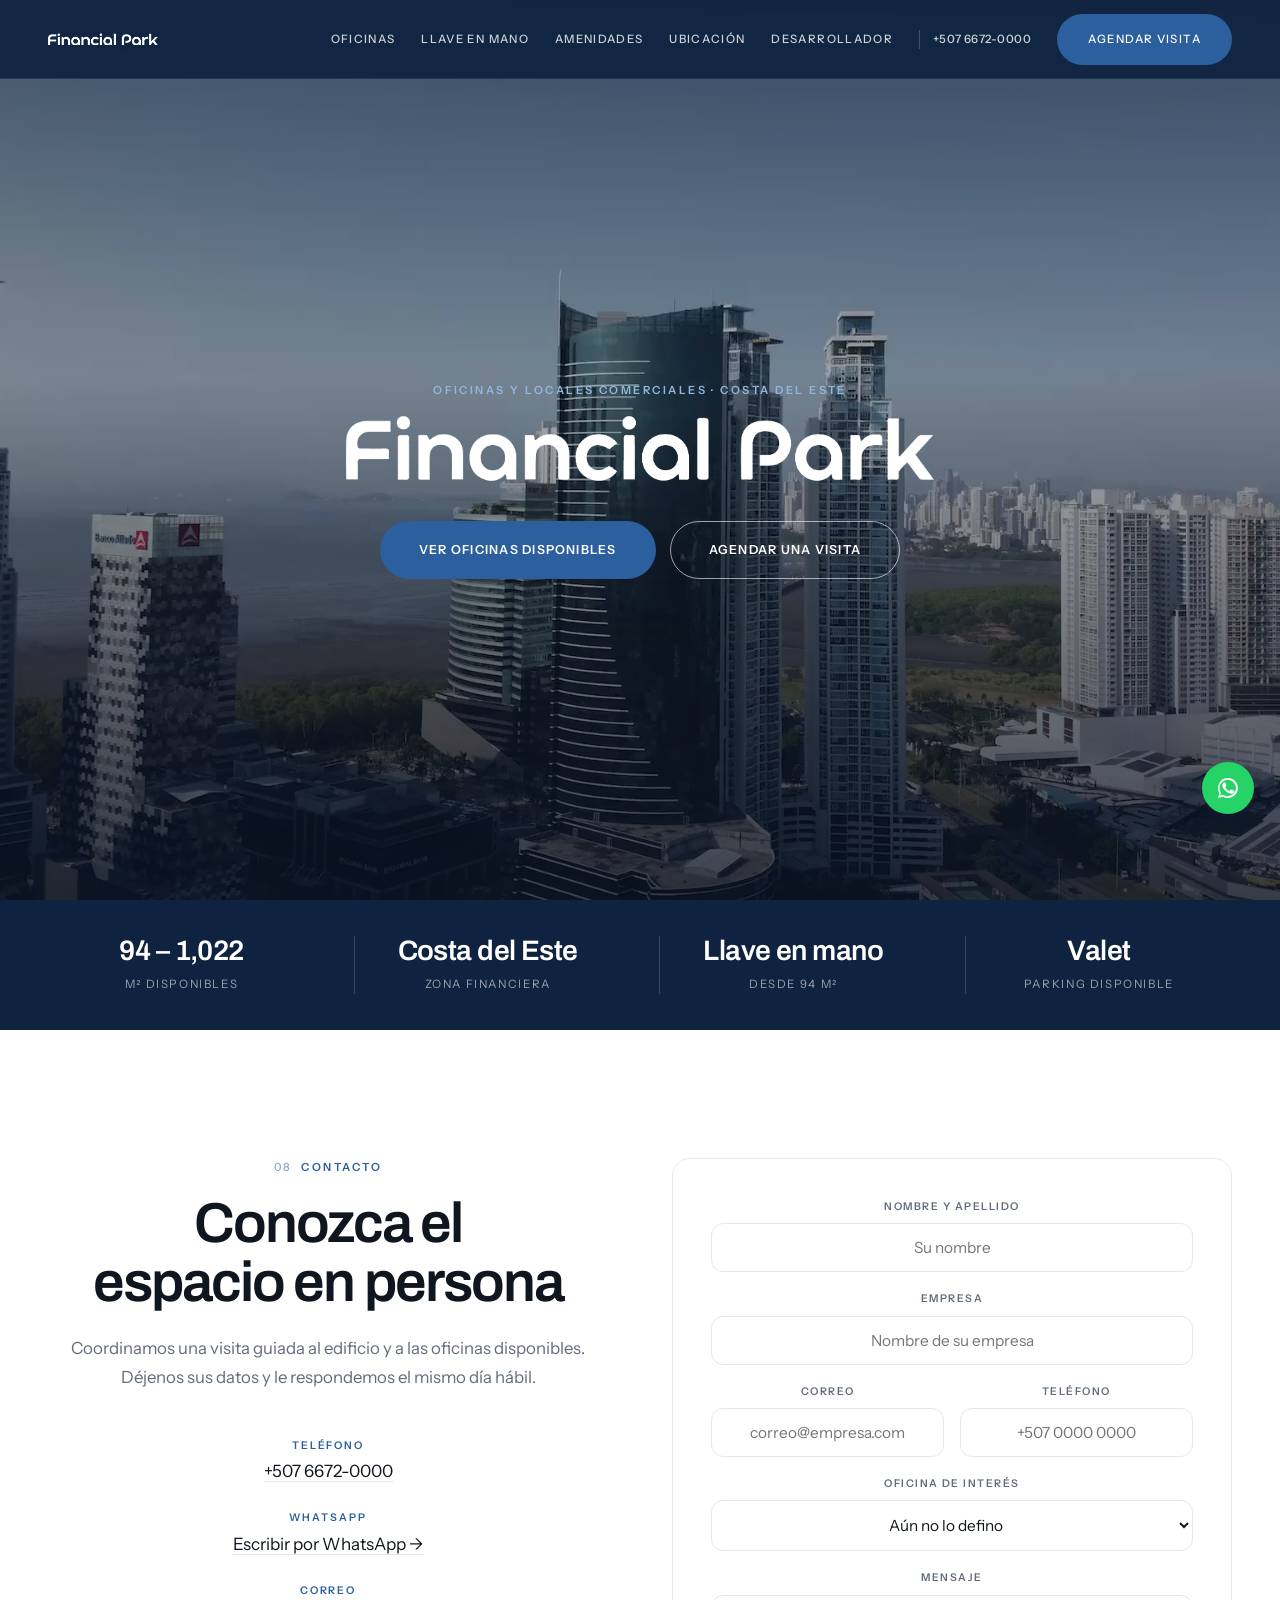
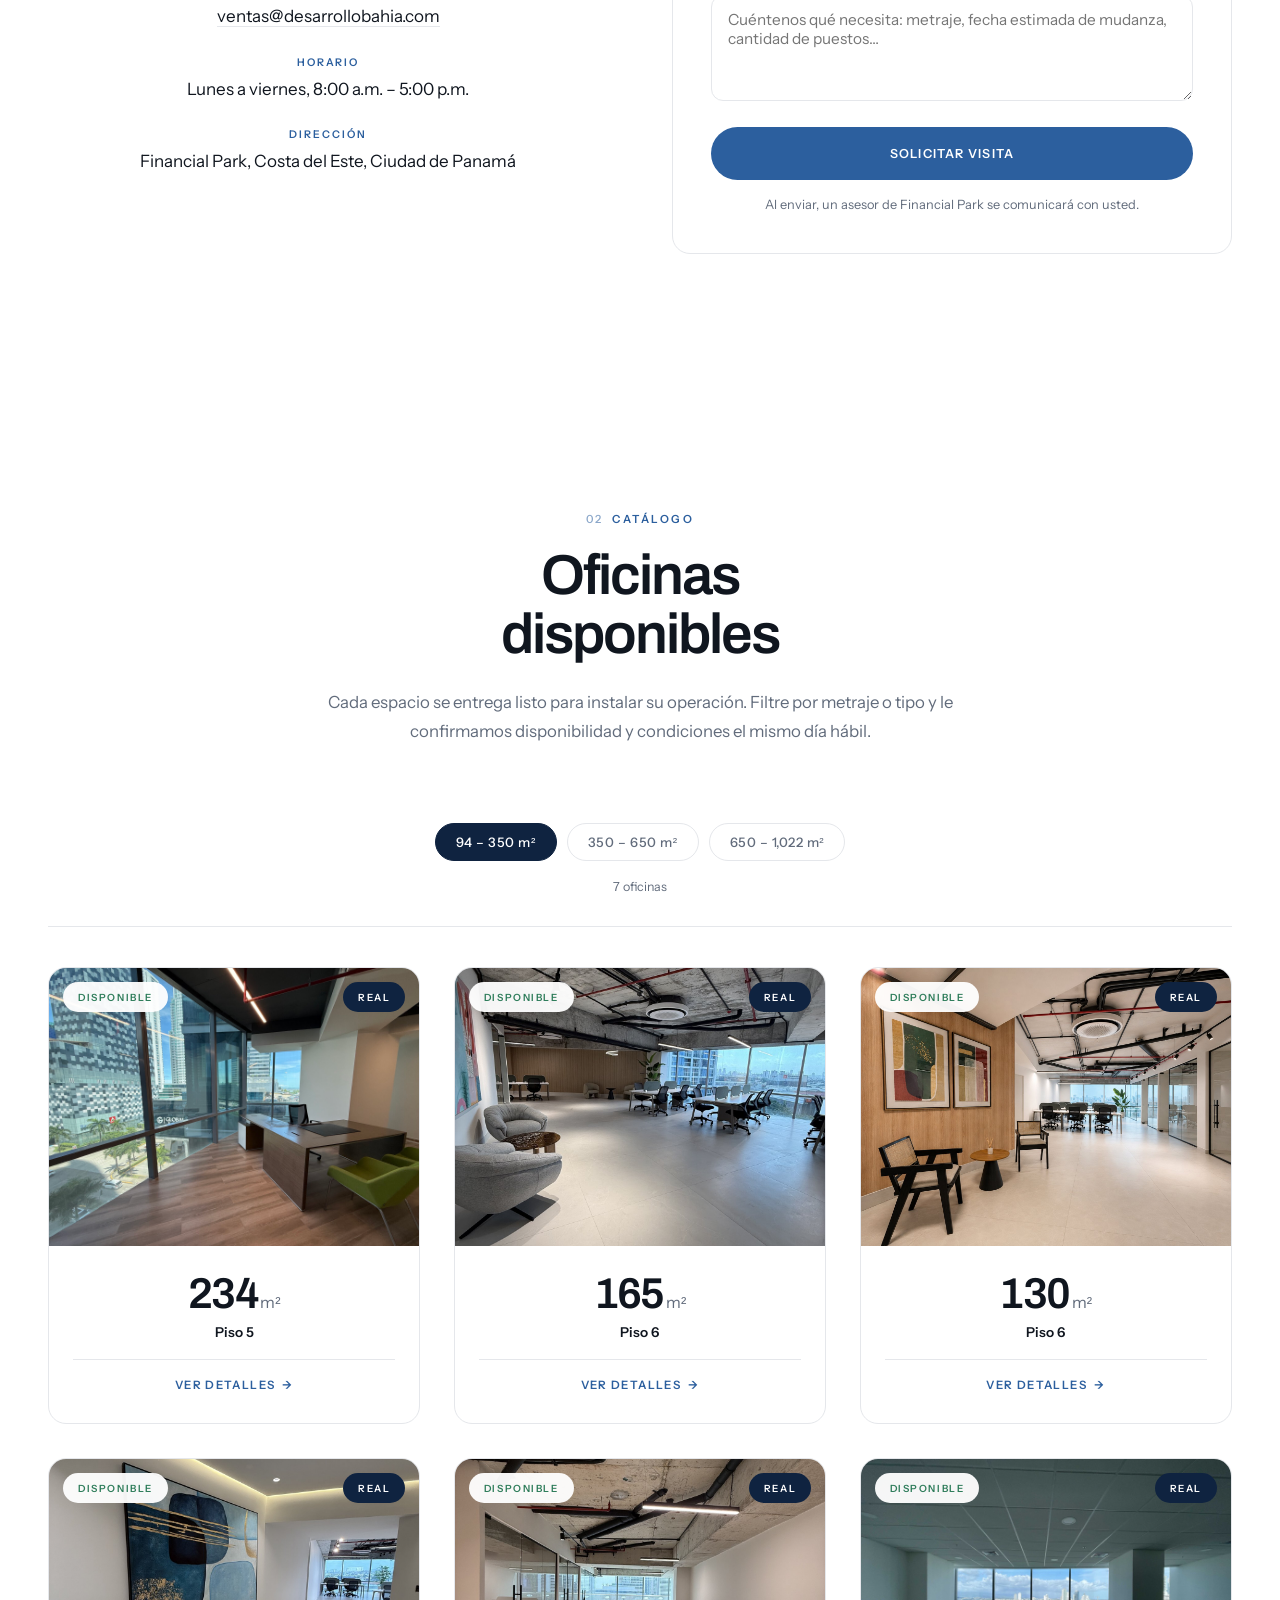
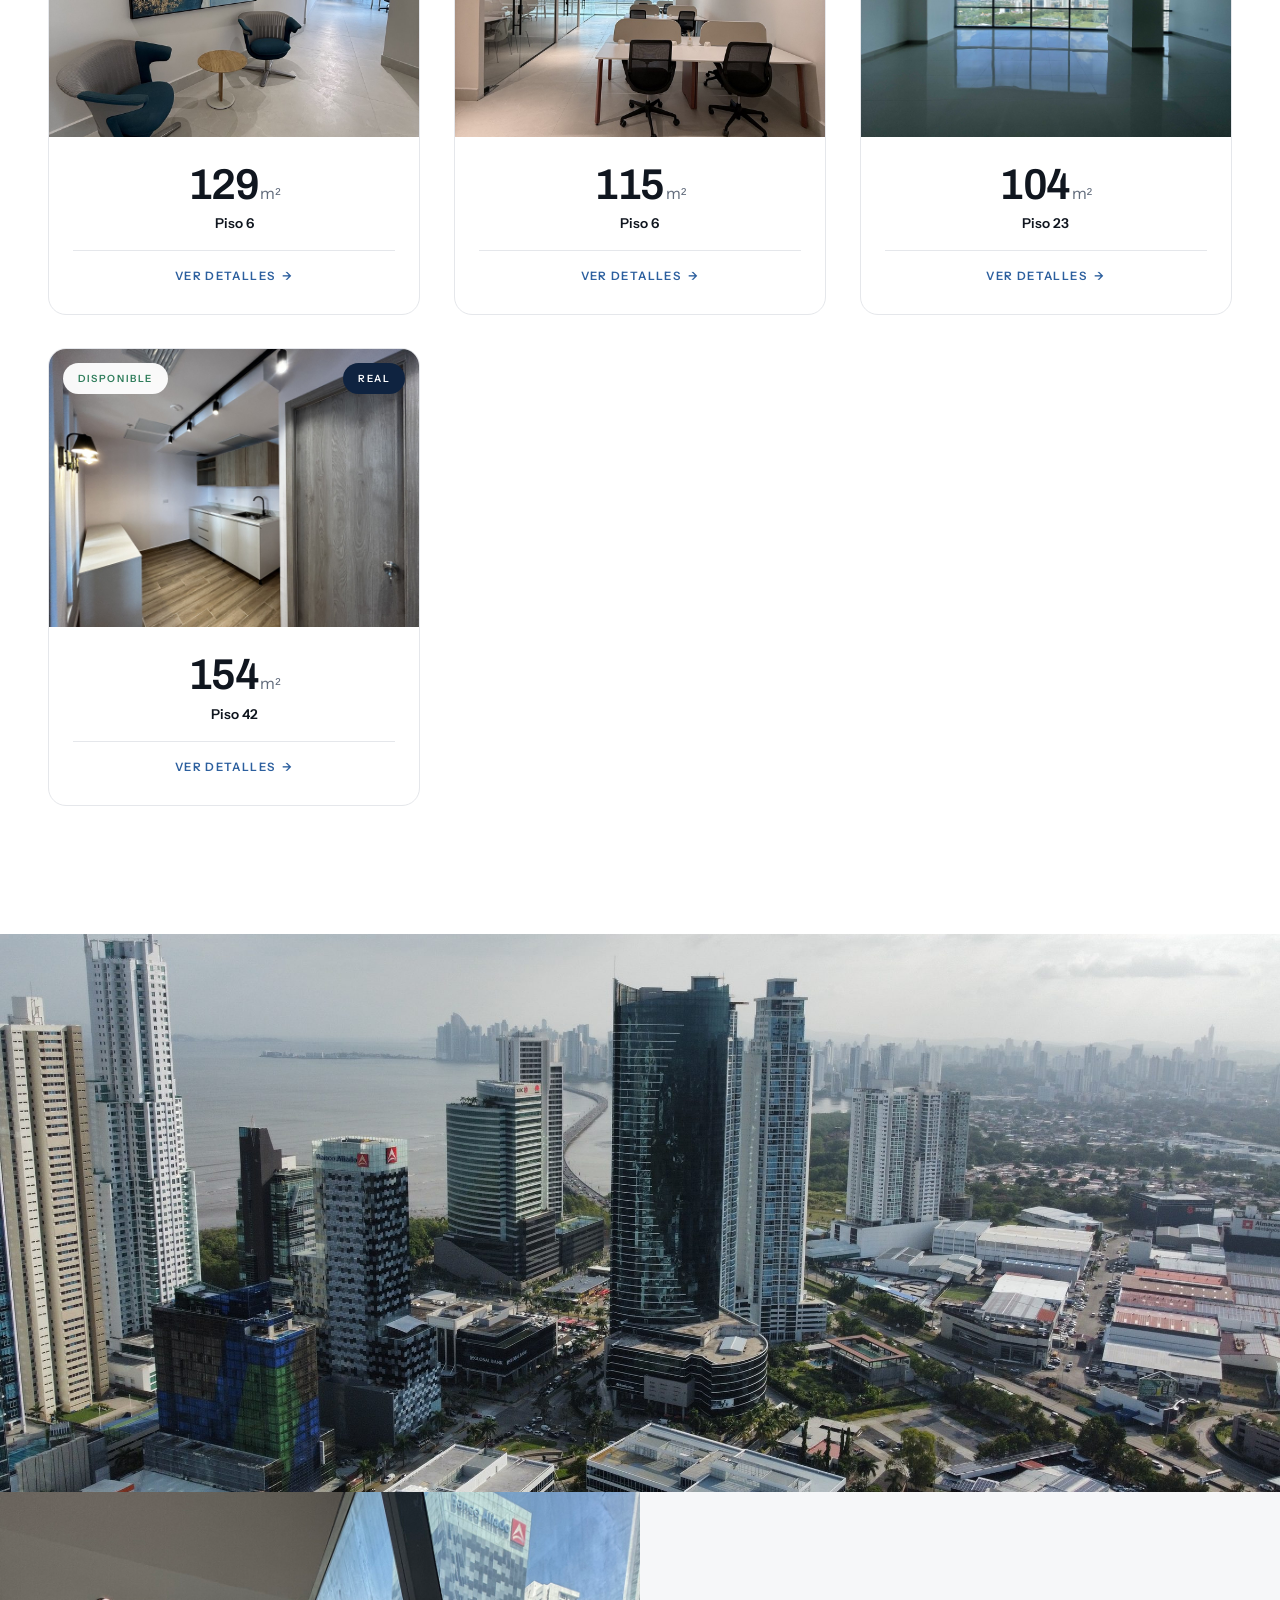
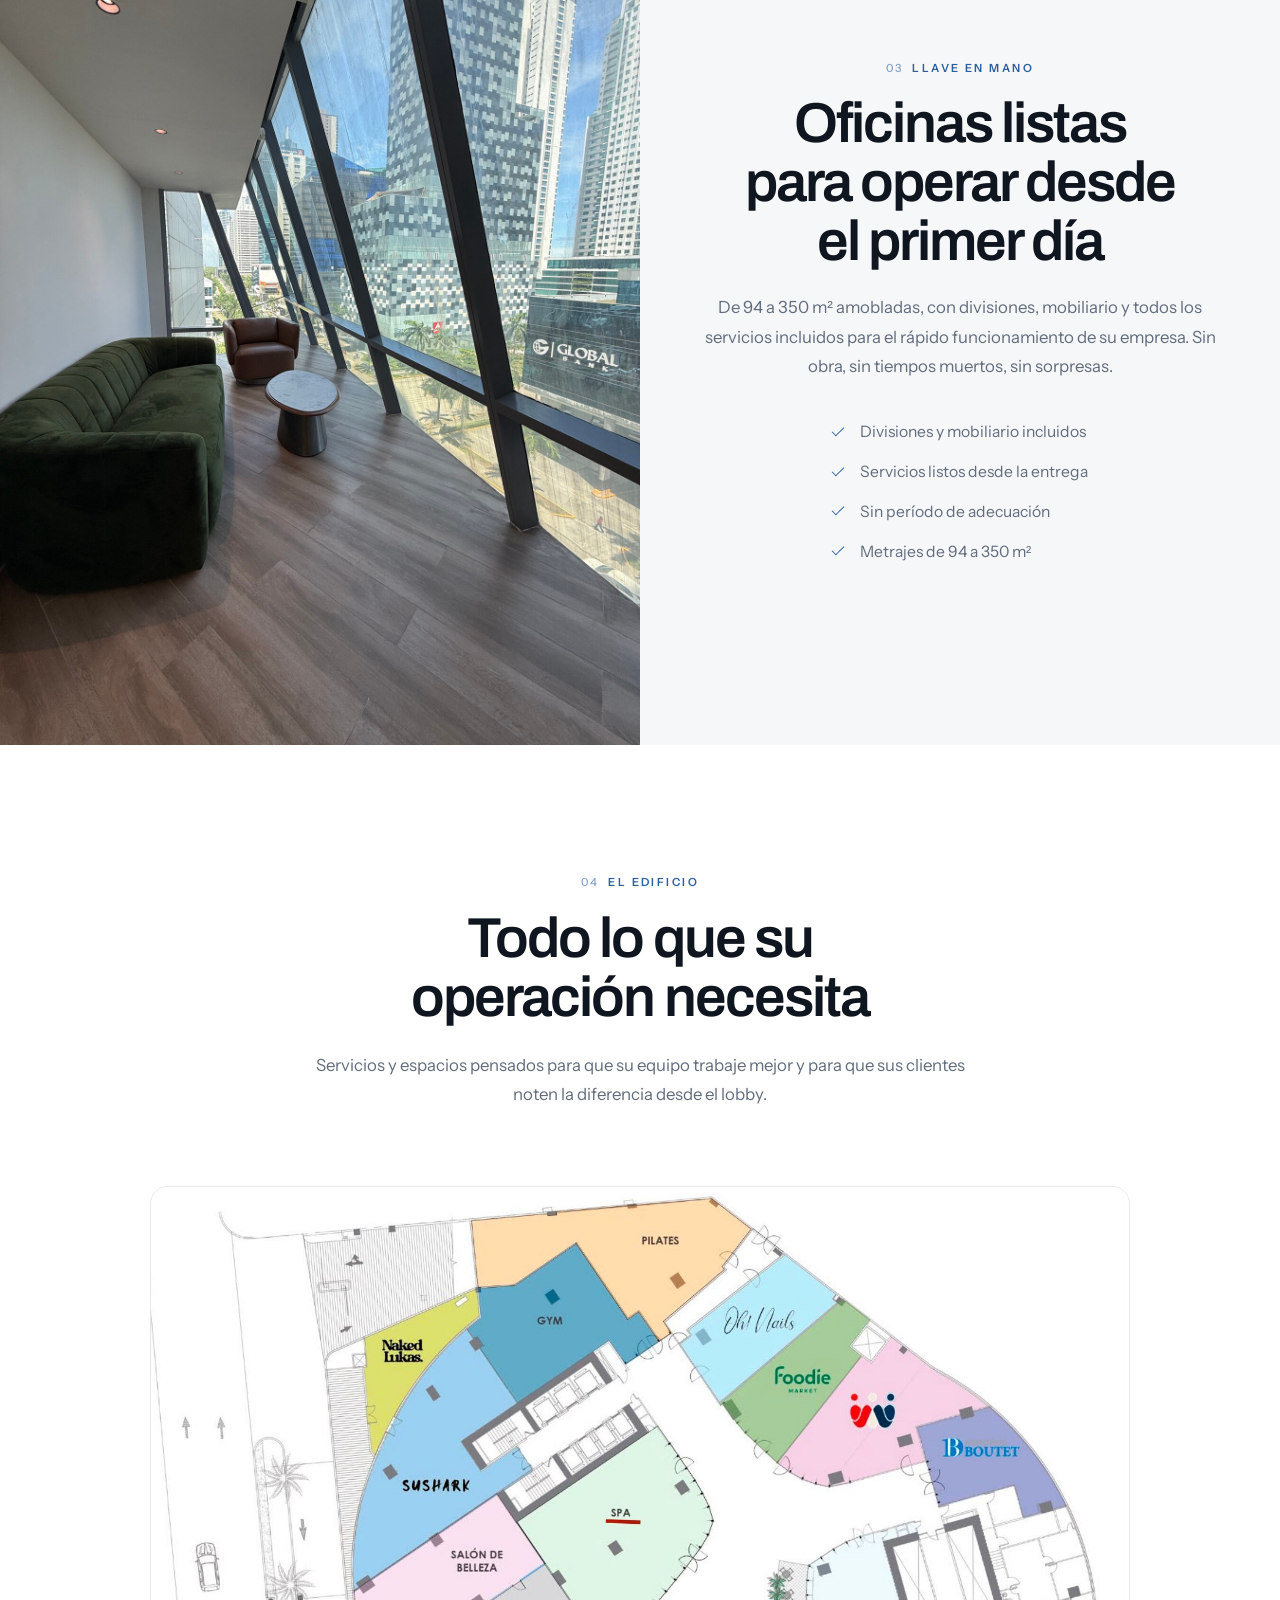
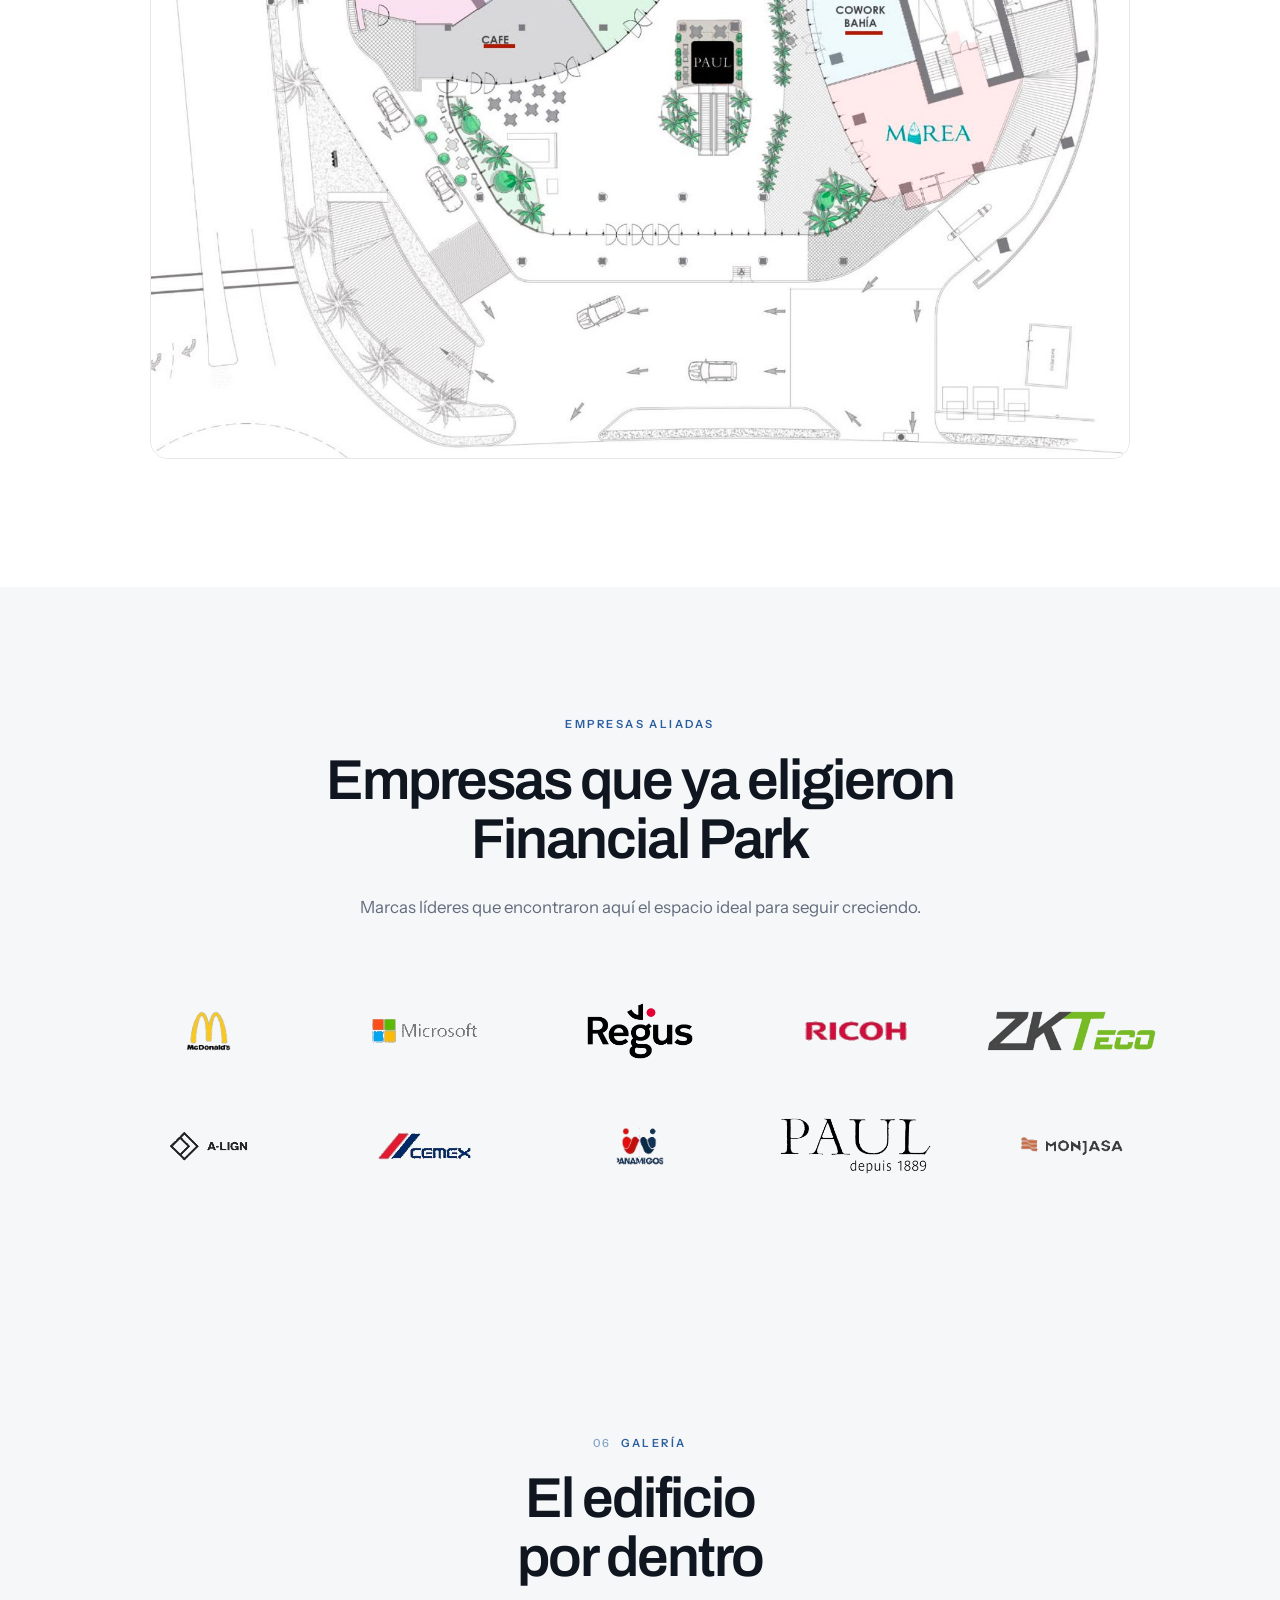
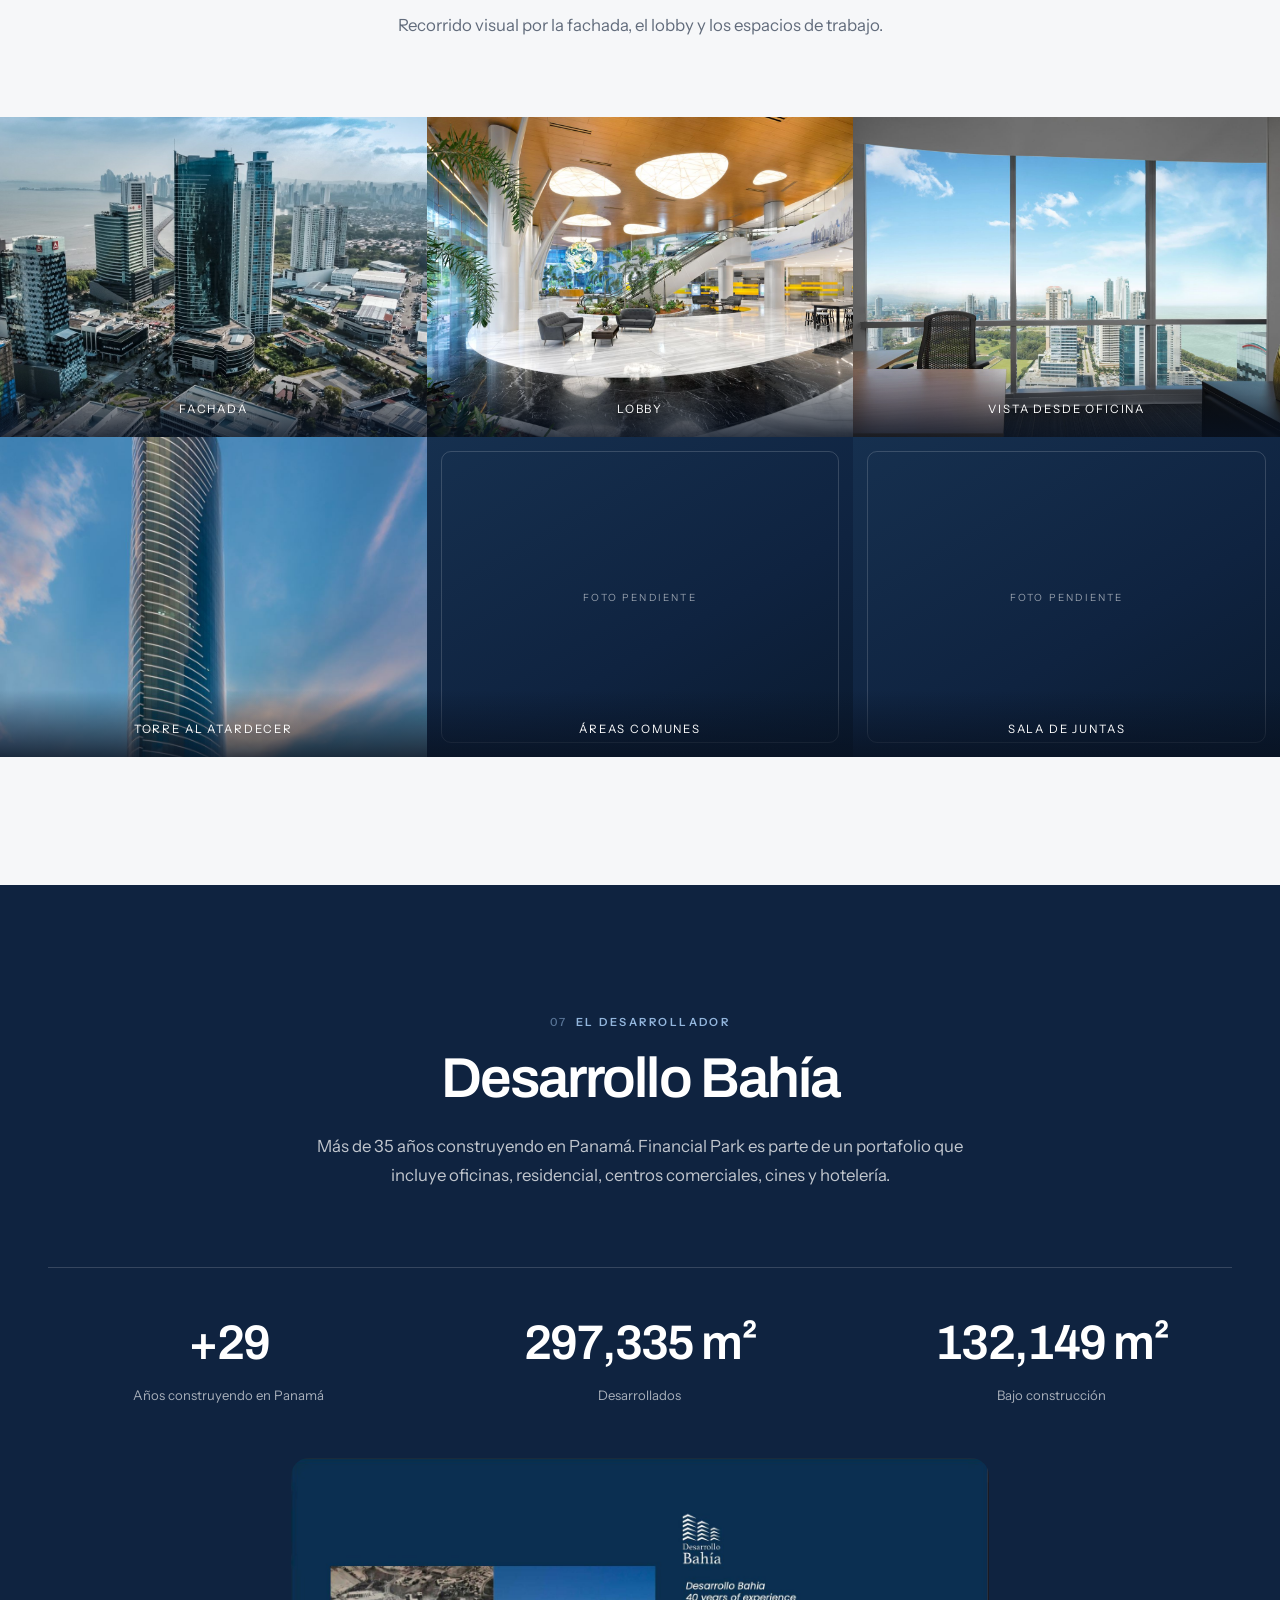
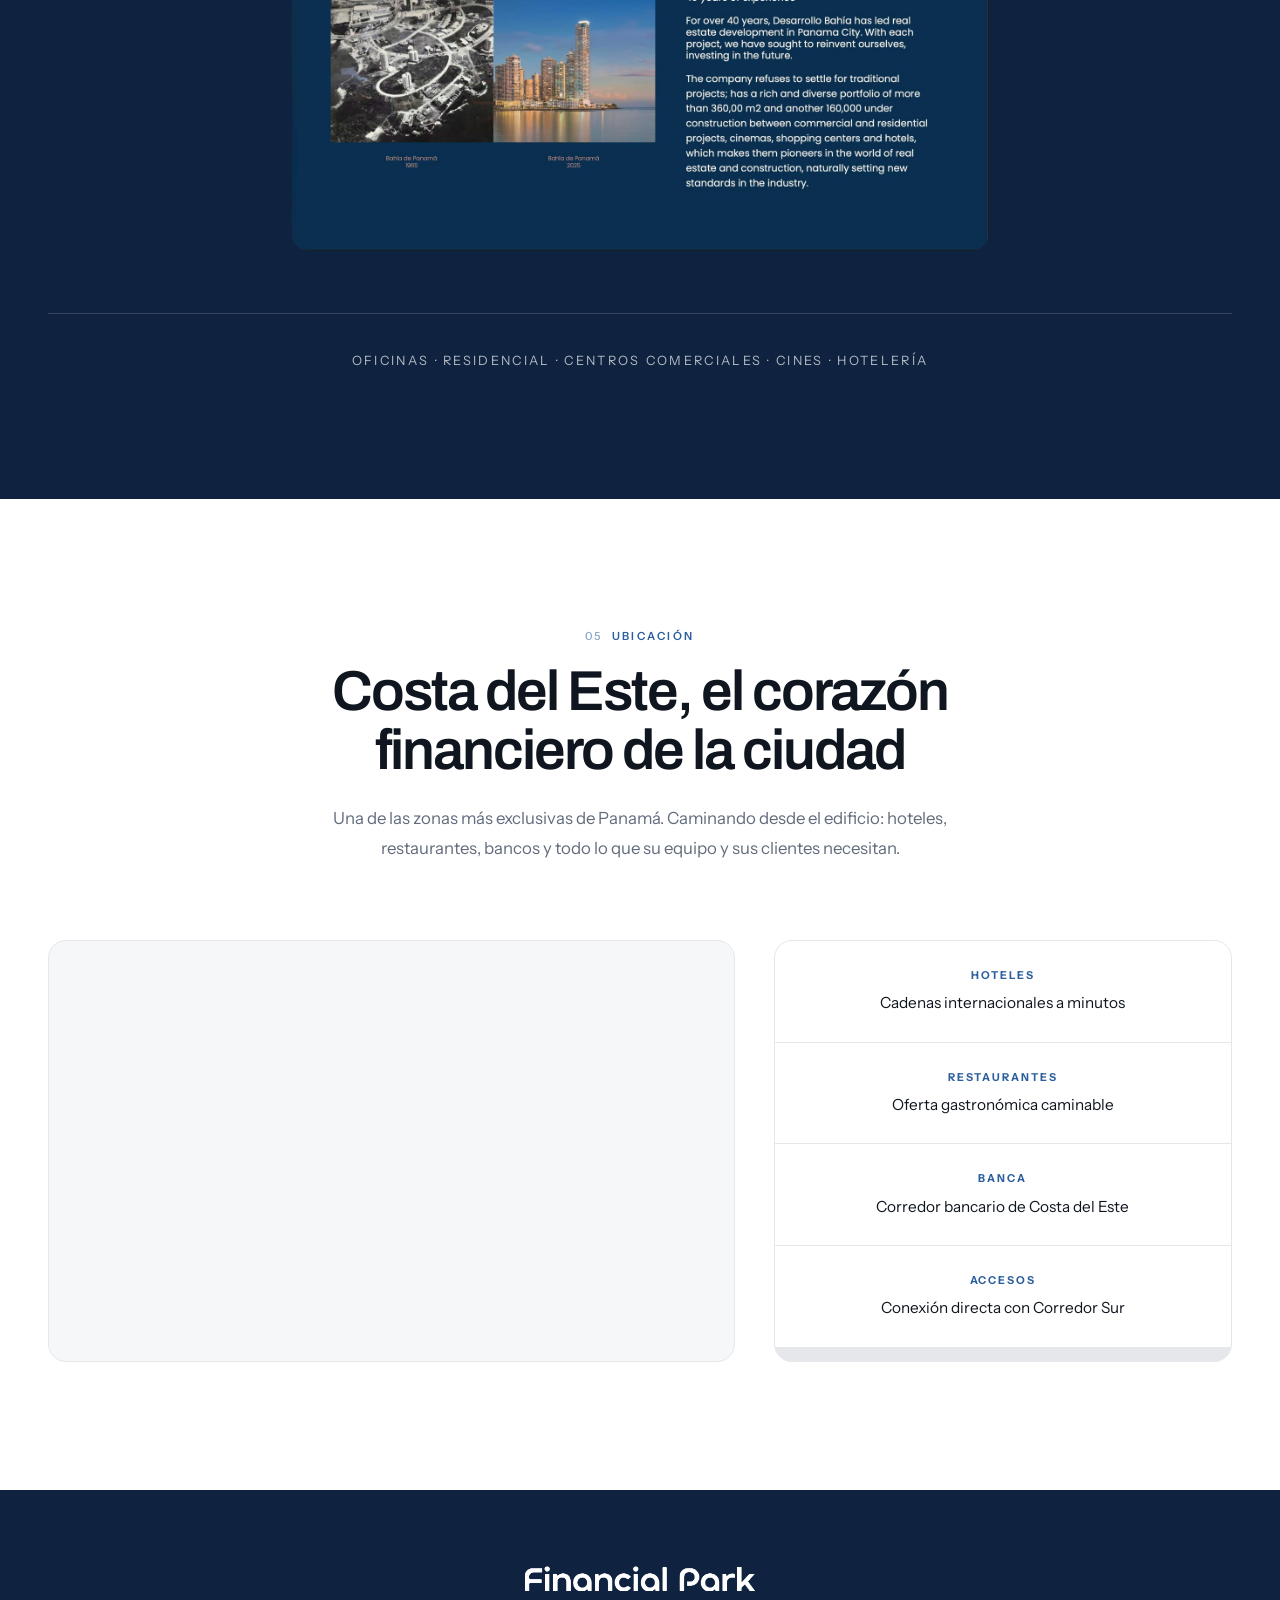
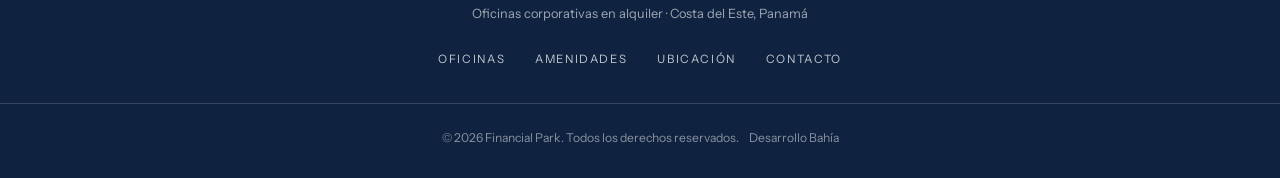
<file: index.html>
<!DOCTYPE html>
<html lang="es">
<head>
<meta charset="UTF-8">
<script>
(function(){
  try { if ('scrollRestoration' in history) history.scrollRestoration = 'manual'; } catch(e){}
  if (location.hash) {
    try { history.replaceState(null, '', location.pathname + location.search); } catch(e){}
  }
})();
</script>
<meta name="viewport" content="width=device-width, initial-scale=1">
<title>Financial Park · Oficinas en alquiler en Costa del Este, Panamá</title>
<meta name="description" content="Oficinas corporativas en alquiler de 94 a 1,022 m² en Costa del Este, Panamá. Espacios llave en mano listos para operar. Financial Park, por Desarrollo Bahía.">
<meta property="og:title" content="Financial Park · Oficinas en alquiler en Costa del Este">
<meta property="og:description" content="Oficinas de 94 a 1,022 m² en el corazón financiero de Costa del Este.">
<meta property="og:image" content="img/torre-atardecer.jpg">
<meta property="og:type" content="website">
<link rel="icon" href="favicon.svg" type="image/svg+xml">
<link rel="preconnect" href="https://fonts.googleapis.com">
<link rel="preconnect" href="https://fonts.gstatic.com" crossorigin>
<link href="https://fonts.googleapis.com/css2?family=Archivo:wght@400;500;600;700&family=Instrument+Sans:wght@400;500;600&display=swap" rel="stylesheet">
<link rel="preload" as="image" href="img/hero-poster.jpg?v=3" fetchpriority="high">
<link rel="preload" as="video" href="video/hero.mp4?v=3">
<link rel="stylesheet" href="css/styles.css">
</head>
<body>

<!-- ═══════════ HEADER ═══════════ -->
<header class="site-header" id="top">
  <div class="wrap header-inner">
    <a class="brand" href="#top"><span class="brand-logo"><img src="img/fp2%20logos-02.png" alt="Financial Park"></span></a>

    <nav class="nav" id="nav">
      <a href="#oficinas">Oficinas</a>
      <a href="#llave">Llave en mano</a>
      <a href="#amenidades">Amenidades</a>
      <a href="#ubicacion">Ubicación</a>
      <a href="#desarrollador">Desarrollador</a>
      <a class="nav-phone" data-slot="telefono-nav" href="#">—</a>
      <a class="btn btn-primary nav-cta" href="#contacto">Agendar visita</a>
    </nav>

    <button class="burger" id="burger" aria-label="Abrir menú" aria-expanded="false">
      <span></span><span></span><span></span>
    </button>
  </div>
</header>

<!-- ═══════════ 01 · HERO ═══════════ -->
<section class="hero">
  <div class="hero-media">
    <video class="hero-video" data-slot="hero-video" autoplay muted loop playsinline webkit-playsinline preload="auto" poster="img/hero-poster.jpg?v=3" controlsList="nodownload nofullscreen noremoteplayback" disablePictureInPicture disableRemotePlayback><source src="video/hero.mp4?v=3" type="video/mp4"></video>
    <picture>
      <source media="(max-width: 760px)" data-slot="hero-img-movil" srcset="">
      <img data-slot="hero-img" src="" alt="Financial Park, Costa del Este" fetchpriority="high">
    </picture>
  </div>
  <div class="hero-overlay"></div>

  <div class="wrap hero-content">
    <p class="eyebrow eyebrow-light" data-slot="hero-eyebrow"></p>
    <h1 class="hero-title hero-title-logo" data-slot="hero-titulo"></h1>
    <p class="hero-lead" data-slot="hero-bajada"></p>

    <div class="hero-actions">
      <a class="btn btn-primary btn-lg" data-slot="hero-cta1" href="#oficinas"></a>
      <a class="btn btn-ghost btn-lg" data-slot="hero-cta2" href="#contacto"></a>
    </div>
  </div>
</section>

<!-- ═══════════ BARRA DE DATOS CLAVE ═══════════ -->
<section class="databar">
  <div class="wrap databar-inner" data-slot="datos-clave"></div>
</section>

<!-- ═══════════ 08 · CONTACTO ═══════════ -->
<section class="section" id="contacto">
  <div class="wrap">
    <div class="contact">

      <div class="contact-info reveal">
        <p class="eyebrow"><span class="num">08</span> Contacto</p>
        <h2 class="h2">Conozca el<br>espacio en persona</h2>
        <p class="lead muted">Coordinamos una visita guiada al edificio y a las oficinas disponibles. Déjenos sus datos y le respondemos el mismo día hábil.</p>

        <dl class="contact-list">
          <div>
            <dt>Teléfono</dt>
            <dd><a data-slot="telefono" href="#">—</a></dd>
          </div>
          <div>
            <dt>WhatsApp</dt>
            <dd><a data-slot="whatsapp" href="#" target="_blank" rel="noopener">Escribir por WhatsApp →</a></dd>
          </div>
          <div>
            <dt>Correo</dt>
            <dd><a data-slot="correo" href="#">—</a></dd>
          </div>
          <div>
            <dt>Horario</dt>
            <dd data-slot="horario">—</dd>
          </div>
          <div>
            <dt>Dirección</dt>
            <dd data-slot="direccion">—</dd>
          </div>
        </dl>
      </div>

      <form class="contact-form reveal" name="contacto" method="POST" data-netlify="true" netlify-honeypot="bot-field" action="/gracias.html">
        <input type="hidden" name="form-name" value="contacto">
        <p class="hp"><label>No llenar: <input name="bot-field"></label></p>

        <div class="field">
          <label for="nombre">Nombre y apellido</label>
          <input id="nombre" name="nombre" type="text" required placeholder="Su nombre">
        </div>
        <div class="field">
          <label for="empresa">Empresa</label>
          <input id="empresa" name="empresa" type="text" placeholder="Nombre de su empresa">
        </div>
        <div class="field-row">
          <div class="field">
            <label for="email">Correo</label>
            <input id="email" name="email" type="email" required placeholder="correo@empresa.com">
          </div>
          <div class="field">
            <label for="telefono">Teléfono</label>
            <input id="telefono" name="telefono" type="tel" placeholder="+507 0000 0000">
          </div>
        </div>
        <div class="field">
          <label for="interes">Oficina de interés</label>
          <select id="interes" name="interes" data-slot="select-oficinas">
            <option>Aún no lo defino</option>
          </select>
        </div>
        <div class="field">
          <label for="mensaje">Mensaje</label>
          <textarea id="mensaje" name="mensaje" rows="4" placeholder="Cuéntenos qué necesita: metraje, fecha estimada de mudanza, cantidad de puestos…"></textarea>
        </div>

        <button class="btn btn-primary btn-lg btn-block" type="submit">Solicitar visita</button>
        <p class="form-note">Al enviar, un asesor de Financial Park se comunicará con usted.</p>
      </form>

    </div>
  </div>
</section>

<!-- ═══════════ 02 · OFICINAS ═══════════ -->
<section class="section" id="oficinas">
  <div class="wrap">
    <div class="section-head">
      <div>
        <p class="eyebrow"><span class="num">02</span> Catálogo</p>
        <h2 class="h2">Oficinas<br>disponibles</h2>
      </div>
      <div class="section-head-side">
        <p class="lead muted">Cada espacio se entrega listo para instalar su operación. Filtre por metraje o tipo y le confirmamos disponibilidad y condiciones el mismo día hábil.</p>
      </div>
    </div>

    <div class="filters" id="filtros">
      <button class="filter is-active" data-rango="94-350" aria-pressed="true">94 – 350 m²</button>
      <button class="filter" data-rango="350-650" aria-pressed="false">350 – 650 m²</button>
      <button class="filter" data-rango="650-1022" aria-pressed="false">650 – 1,022 m²</button>
      <span class="filter-count" id="filtroCount"></span>
    </div>

    <div class="listings" data-slot="oficinas"></div>
  </div>
</section>

<!-- ═══════════ BANDA AÉREA · FACHADA ═══════════ -->
<section class="bleed">
  <img data-slot="fachada-img" src="" alt="Vista aérea de Costa del Este y Financial Park" loading="lazy">
</section>

<!-- ═══════════ 03 · LLAVE EN MANO ═══════════ -->
<section class="split-full section-soft" id="llave">
  <div class="split-media">
    <img data-slot="llave-img" src="" alt="Espacios llave en mano en Financial Park" loading="lazy">
  </div>
  <div class="split-body reveal">
    <p class="eyebrow"><span class="num">03</span> <span data-slot="llave-eyebrow"></span></p>
    <h2 class="h2" data-slot="llave-titulo"></h2>
    <p class="lead muted" data-slot="llave-texto"></p>
    <ul class="ticks" data-slot="llave-puntos"></ul>
  </div>
</section>

<!-- ═══════════ 04 · AMENIDADES ═══════════ -->
<section class="section" id="amenidades">
  <div class="wrap">
    <div class="section-head">
      <div>
        <p class="eyebrow"><span class="num">04</span> El edificio</p>
        <h2 class="h2">Todo lo que su<br>operación necesita</h2>
      </div>
      <div class="section-head-side">
        <p class="lead muted">Servicios y espacios pensados para que su equipo trabaje mejor y para que sus clientes noten la diferencia desde el lobby.</p>
      </div>
    </div>

    <!-- Plano interactivo de la planta baja (se arma desde contenido.js → plano) -->
    <div class="plano" data-slot="plano"></div>
  </div>
</section>

<!-- ═══════════ EMPRESAS ALIADAS ═══════════ -->
<section class="section section-soft" id="empresas">
  <div class="wrap">
    <div class="section-head">
      <div>
        <p class="eyebrow">Empresas aliadas</p>
        <h2 class="h2">Empresas que ya eligieron<br>Financial Park</h2>
      </div>
      <div class="section-head-side">
        <p class="lead muted">Marcas líderes que encontraron aquí el espacio ideal para seguir creciendo.</p>
      </div>
    </div>

    <div class="logos-grid">
      <div class="logo-item reveal"><img src="img/logos/01_mcdonalds.png" alt="McDonald's" loading="lazy"></div>
      <div class="logo-item reveal"><img src="img/logos/02_microsoft.png" alt="Microsoft" loading="lazy"></div>
      <div class="logo-item reveal"><img src="img/logos/03_regus.png" alt="Regus" loading="lazy"></div>
      <div class="logo-item reveal"><img src="img/logos/04_ricoh.png" alt="Ricoh" loading="lazy"></div>
      <div class="logo-item reveal"><img src="img/logos/05_zkteco.png" alt="ZKTeco" loading="lazy"></div>
      <div class="logo-item reveal"><img src="img/logos/06_a-lign.png" alt="A-LIGN" loading="lazy"></div>
      <div class="logo-item reveal"><img src="img/logos/07_cemex.png" alt="Cemex" loading="lazy"></div>
      <div class="logo-item reveal"><img src="img/logos/08_panamigos.png" alt="Panamigos" loading="lazy"></div>
      <div class="logo-item reveal"><img src="img/logos/09_paul.png" alt="Paul" loading="lazy"></div>
      <div class="logo-item reveal"><img src="img/logos/10_monjasa.png" alt="Monjasa" loading="lazy"></div>
    </div>
  </div>
</section>

<!-- ═══════════ 06 · GALERÍA ═══════════ -->
<section class="section section-soft" id="galeria">
  <div class="wrap">
    <div class="section-head">
      <div>
        <p class="eyebrow"><span class="num">06</span> Galería</p>
        <h2 class="h2">El edificio<br>por dentro</h2>
      </div>
      <div class="section-head-side">
        <p class="lead muted">Recorrido visual por la fachada, el lobby y los espacios de trabajo.</p>
      </div>
    </div>
  </div>
  <div class="gallery" data-slot="galeria"></div>
</section>

<!-- ═══════════ 07 · DESARROLLADOR ═══════════ -->
<section class="section section-navy" id="desarrollador">
  <div class="wrap">
    <div class="section-head">
      <div>
        <p class="eyebrow eyebrow-light"><span class="num">07</span> <span data-slot="dev-eyebrow"></span></p>
        <h2 class="h2 on-dark" data-slot="dev-titulo"></h2>
      </div>
      <div class="section-head-side">
        <p class="lead on-dark-muted" data-slot="dev-texto"></p>
      </div>
    </div>

    <div class="stats" data-slot="dev-stats"></div>
    <div class="dev-photos" data-slot="dev-fotos"></div>
    <p class="services" data-slot="dev-servicios"></p>
  </div>
</section>

<!-- ═══════════ 05 · UBICACIÓN ═══════════ -->
<section class="section" id="ubicacion">
  <div class="wrap">
    <div class="section-head">
      <div>
        <p class="eyebrow"><span class="num">05</span> <span data-slot="ubi-eyebrow"></span></p>
        <h2 class="h2" data-slot="ubi-titulo"></h2>
      </div>
      <div class="section-head-side">
        <p class="lead muted" data-slot="ubi-texto"></p>
      </div>
    </div>

    <div class="location">
      <div class="map reveal">
        <iframe data-slot="mapa" src="" title="Ubicación de Financial Park en Costa del Este" loading="lazy" referrerpolicy="no-referrer-when-downgrade"></iframe>
      </div>
      <div class="around reveal" data-slot="alrededor"></div>
    </div>
  </div>
</section>

<!-- ═══════════ FOOTER ═══════════ -->
<footer class="site-footer">
  <div class="wrap footer-inner">
    <div>
      <p class="brand brand-footer"><span class="brand-logo"><img src="img/fp2%20logos-02.png" alt="Financial Park"></span></p>
      <p class="footer-tag" data-slot="footer-bajada"></p>
    </div>
    <nav class="footer-nav">
      <a href="#oficinas">Oficinas</a>
      <a href="#amenidades">Amenidades</a>
      <a href="#ubicacion">Ubicación</a>
      <a href="#contacto">Contacto</a>
    </nav>
  </div>
  <div class="wrap footer-bottom">
    <p>© 2026 Financial Park. Todos los derechos reservados.</p>
    <p>Desarrollo Bahía</p>
  </div>
</footer>

<a class="wa-float" data-slot="whatsapp-float" href="#" target="_blank" rel="noopener" aria-label="Escribir por WhatsApp">
  <svg viewBox="0 0 24 24" width="24" height="24" fill="currentColor" aria-hidden="true"><path d="M17.5 14.4c-.3-.2-1.7-.8-2-.9-.3-.1-.5-.2-.7.1-.2.3-.7.9-.9 1.1-.2.2-.3.2-.6.1-.3-.2-1.2-.5-2.3-1.4-.9-.8-1.4-1.7-1.6-2-.2-.3 0-.5.1-.6l.5-.5c.1-.2.2-.3.3-.5 0-.2 0-.4 0-.5 0-.2-.7-1.6-.9-2.2-.2-.6-.5-.5-.7-.5h-.6c-.2 0-.5.1-.8.4-.3.3-1 1-1 2.5s1.1 2.9 1.2 3.1c.2.2 2.1 3.2 5.1 4.4.7.3 1.3.5 1.7.6.7.2 1.4.2 1.9.1.6-.1 1.7-.7 2-1.4.2-.7.2-1.2.2-1.4-.1-.1-.3-.2-.6-.3M12 2a10 10 0 0 0-8.6 15.1L2 22l5-1.3A10 10 0 1 0 12 2m0 18.2c-1.6 0-3.2-.5-4.6-1.3l-.3-.2-3 .8.8-2.9-.2-.3A8.2 8.2 0 1 1 12 20.2"/></svg>
</a>

<a class="to-top" href="#top" aria-label="Volver arriba">↑</a>

<script src="contenido.js"></script>
<script src="js/main.js"></script>
</body>
</html>
</file>
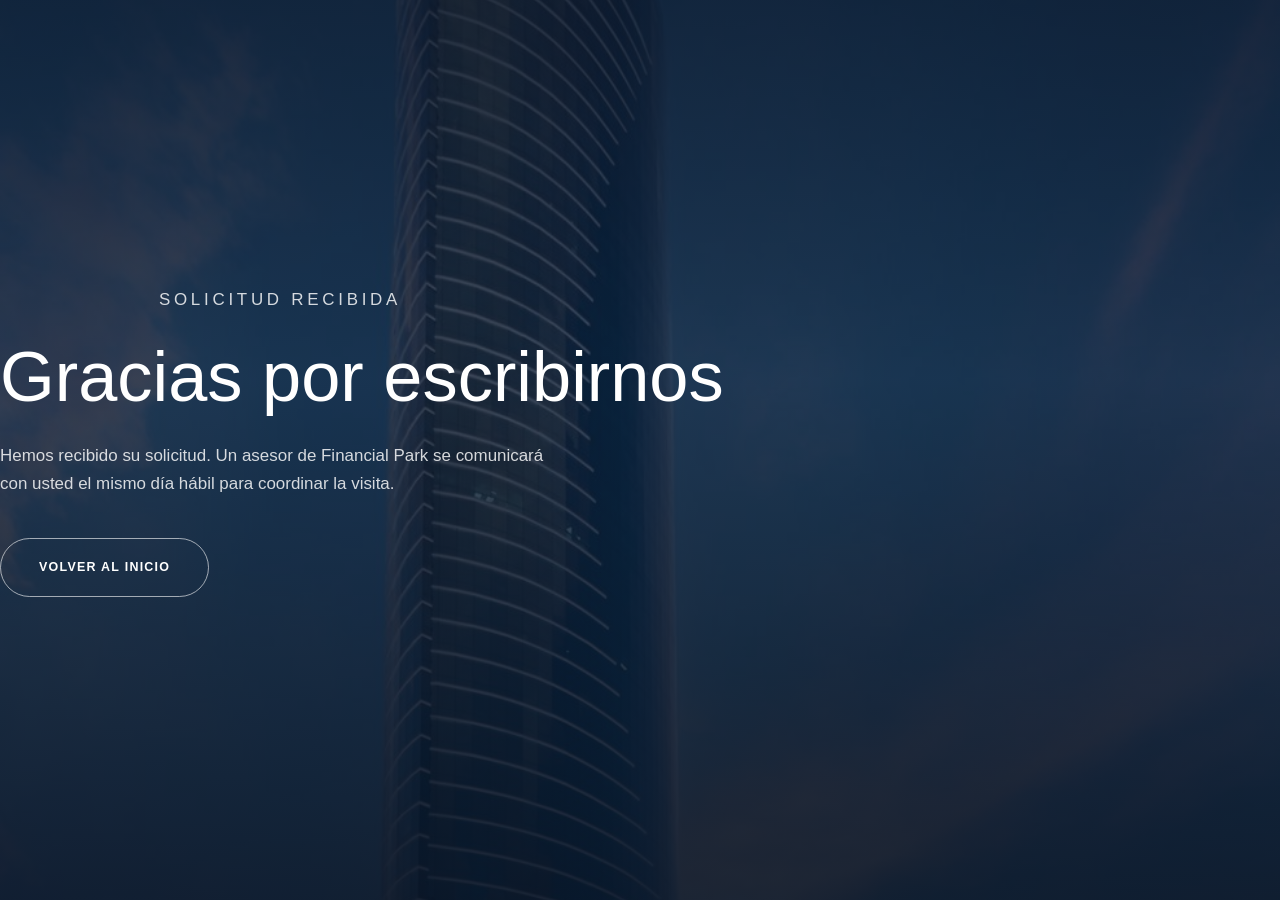
<file: gracias.html>
<!DOCTYPE html>
<html lang="es">
<head>
<meta charset="UTF-8">
<meta name="viewport" content="width=device-width, initial-scale=1">
<title>Gracias · Financial Park</title>
<meta name="robots" content="noindex">
<link rel="preconnect" href="https://fonts.googleapis.com">
<link rel="preconnect" href="https://fonts.gstatic.com" crossorigin>
<link href="https://fonts.googleapis.com/css2?family=Playfair+Display:wght@400;500&family=Inter:wght@300;400;600&display=swap" rel="stylesheet">
<link rel="stylesheet" href="css/styles.css">
<style>
  .gracias{
    min-height:100svh;
    display:flex;
    align-items:center;
    background:var(--navy);
    position:relative;
    overflow:hidden;
    text-align:left;
  }
  .gracias-media{ position:absolute; inset:0; }
  .gracias-media img{ width:100%; height:100%; object-fit:cover; opacity:.35; }
  .gracias-inner{ position:relative; z-index:2; padding:100px 0; }
  .gracias h1{
    font-family:var(--serif);
    font-weight:400;
    color:#fff;
    font-size:clamp(2.4rem, 6vw, 4.4rem);
    line-height:1.05;
    margin:.1em 0 .4em;
  }
  .gracias p{ color:rgba(255,255,255,.82); max-width:560px; font-weight:300; font-size:1.06rem; }
</style>
</head>
<body>

<section class="gracias">
  <div class="gracias-media">
    <img src="img/torre-atardecer.jpg" alt="">
  </div>
  <div class="hero-overlay"></div>

  <div class="wrap gracias-inner">
    <p class="eyebrow eyebrow-light">Solicitud recibida</p>
    <h1>Gracias por escribirnos</h1>
    <p>Hemos recibido su solicitud. Un asesor de Financial Park se comunicará con usted el mismo día hábil para coordinar la visita.</p>
    <p style="margin-top:2.4em">
      <a class="btn btn-ghost btn-lg" href="index.html">Volver al inicio</a>
    </p>
  </div>
</section>

</body>
</html>
</file>
<file: css/styles.css>
/* =====================================================
   FINANCIAL PARK — hoja de estilos
   Tipografía moderna · composición centrada · formas suaves
   Los colores y tipografías se cambian aquí abajo (:root)
   ===================================================== */

:root{
  --navy:        #0f2340;
  --navy-deep:   #0a1a2f;
  --blue:        #2c5f9e;
  --blue-hover:  #234f86;
  --blue-soft:   #93b6dd;
  --paper:       #ffffff;
  --soft:        #f6f7f9;
  --text:        #10161f;
  --muted:       #626c7c;
  --line:        #e5e7eb;
  --line-dark:   rgba(255,255,255,.16);
  --green:       #2f7d5b;
  --amber:       #96702c;
  --whatsapp:    #25d366;

  /* Tipografías modernas */
  --display: "Archivo", -apple-system, BlinkMacSystemFont, "Segoe UI", Helvetica, Arial, sans-serif;
  --sans:    "Instrument Sans", -apple-system, BlinkMacSystemFont, "Segoe UI", Helvetica, Arial, sans-serif;

  /* Radios */
  --r-btn:  999px;
  --r-card: 18px;
  --r-field: 12px;

  --wrap: 1320px;
  --pad-section: clamp(78px, 10vw, 150px);
}

*,*::before,*::after{ box-sizing:border-box; }
html{ scroll-behavior:smooth; scroll-padding-top:80px; }

body{
  margin:0;
  font-family:var(--sans);
  font-size:17px;
  line-height:1.65;
  color:var(--text);
  background:var(--paper);
  -webkit-font-smoothing:antialiased;
}
body.modal-open{ overflow:hidden; }

img{ max-width:100%; display:block; opacity:0; transition:opacity .45s ease; }
img.img-ready{ opacity:1; }
.hero-media img{ opacity:1; transition:none; }
a{ color:var(--blue); text-decoration:none; }
button{ font-family:inherit; }

.wrap{
  width:100%;
  max-width:var(--wrap);
  margin:0 auto;
  padding:0 clamp(20px, 5vw, 48px);
}

/* ---------- Tipografía ---------- */
.h2{
  font-family:var(--display);
  font-weight:600;
  font-size:clamp(2.1rem, 4.4vw, 3.7rem);
  line-height:1.05;
  letter-spacing:-0.035em;
  margin:0;
  text-wrap:balance;
}
.h2.on-dark{ color:#fff; }

.eyebrow{
  display:flex;
  align-items:center;
  justify-content:center;
  gap:.9em;
  font-size:.7rem;
  font-weight:600;
  letter-spacing:.22em;
  text-transform:uppercase;
  color:var(--blue);
  margin:0 0 1.5em;
}
.eyebrow-light{ color:var(--blue-soft); }
.num{ font-weight:500; letter-spacing:.1em; opacity:.55; }

.lead{ font-size:1.05rem; line-height:1.75; margin:0; font-weight:400; }
.h2 + .lead{ margin-top:1.3em; }
.muted{ color:var(--muted); }
.on-dark-muted{ color:rgba(255,255,255,.74); }

/* ---------- Botones ---------- */
.btn{
  display:inline-flex;
  align-items:center;
  justify-content:center;
  gap:.5em;
  font-size:.78rem;
  font-weight:600;
  letter-spacing:.1em;
  text-transform:uppercase;
  padding:15px 30px;
  border:1px solid transparent;
  border-radius:var(--r-btn);
  cursor:pointer;
  transition:background .25s ease, color .25s ease, border-color .25s ease, transform .2s ease;
}
.btn-lg{ padding:18px 38px; }
.btn-block{ width:100%; }
.btn-primary{ background:var(--blue); color:#fff; }
.btn-primary:hover{ background:var(--blue-hover); transform:translateY(-1px); }
.btn-ghost{ background:transparent; color:#fff; border-color:rgba(255,255,255,.6); }
.btn-ghost:hover{ background:rgba(255,255,255,.14); border-color:#fff; }
.btn-whatsapp{ background:var(--whatsapp); color:#fff; }
.btn-whatsapp:hover{ background:#1fb959; transform:translateY(-1px); }

/* ---------- Header ---------- */
.site-header{
  position:fixed; inset:0 0 auto 0; z-index:60;
  background:rgba(15,35,64,.92);
  backdrop-filter:blur(10px);
  border-bottom:1px solid rgba(255,255,255,.09);
}
.header-inner{ display:flex; align-items:center; justify-content:space-between; height:78px; }
.brand{
  font-family:var(--display);
  font-weight:600;
  font-size:1.22rem;
  letter-spacing:-0.02em;
  color:#fff;
}
/* Logo: el archivo que subió Zara (img/fp2 logos-02.png) trae bastante margen
   transparente alrededor del wordmark. En vez de pedirle que suba una versión
   recortada, se recorta acá con CSS: la imagen real (2481x627px) se agranda y
   se desplaza dentro de una caja más chica con overflow:hidden, mostrando solo
   la zona donde está el logo. Si algún día se reemplaza el archivo por uno ya
   recortado (sin ese margen), estos números dejan de hacer falta y basta con
   quitar el overflow:hidden / position:absolute de abajo. */
.brand-logo{
  display:block;
  width:110px; height:12px;
  overflow:hidden;
  position:relative;
}
.brand-logo img{
  position:absolute;
  top:-14px; left:-26px;
  height:41px; width:auto; max-width:none;
}
.brand-footer .brand-logo{ width:230px; height:25px; margin:0 auto; }
.brand-footer .brand-logo img{ top:-30px; left:-55px; height:86px; }

/* Logo grande del hero (reemplaza el texto "Financial Park" sobre el video).
   Técnica distinta a la de arriba: en vez de recortar con overflow:hidden a un
   tamaño fijo, se usa background-image con tamaño y posición en PORCENTAJE.
   Ventaja: al ser porcentajes, el recorte se mantiene correcto sin importar
   el ancho (funciona igual de bien en celular que en pantalla grande) — no
   hace falta calcular números distintos por tamaño de pantalla.
   El texto real ("Financial Park", desde contenido.js) se deja transparente
   pero sigue ahí para lectores de pantalla y buscadores. */
h1.hero-title-logo{
  color:transparent;
  font-size:0;
  line-height:0;
  background-image:url("../img/fp2%20logos-02.png");
  background-repeat:no-repeat;
  background-position:center;
  background-size:147.51% 338.92%;
  aspect-ratio:1682/185;
  width:clamp(220px, 46vw, 640px);
  margin:.04em auto .38em;
  overflow:hidden;
}
.nav{ display:flex; align-items:center; gap:clamp(14px, 2vw, 30px); }
.nav > a{
  font-size:.72rem;
  font-weight:500;
  letter-spacing:.12em;
  text-transform:uppercase;
  color:rgba(255,255,255,.8);
  transition:color .2s ease;
}
.nav > a:hover{ color:#fff; }
.nav-phone{
  padding-left:clamp(6px,1vw,14px);
  border-left:1px solid rgba(255,255,255,.2);
  letter-spacing:.04em !important;
}
.nav-cta{ color:#fff !important; }

.burger{ display:none; flex-direction:column; gap:5px; width:44px; height:44px; background:none; border:0; cursor:pointer; padding:0; }
.burger span{ display:block; height:1.5px; width:24px; background:#fff; margin:0 auto; transition:transform .3s ease, opacity .2s ease; }
.burger.open span:nth-child(1){ transform:translateY(6.5px) rotate(45deg); }
.burger.open span:nth-child(2){ opacity:0; }
.burger.open span:nth-child(3){ transform:translateY(-6.5px) rotate(-45deg); }

/* ---------- Hero (centrado) ---------- */
.hero{
  background:var(--navy-deep);
  position:relative;
  min-height:100svh;
  display:flex;
  align-items:center;
  padding:140px 0 80px;
  overflow:hidden;
}
.hero-media{ position:absolute; inset:0; }
.hero-media img{ width:100%; height:100%; object-fit:cover; object-position:center 45%; }
.hero-media picture{ position:absolute; inset:0; }
.hero-video{
  position:absolute; inset:0; z-index:1;
  width:100%; height:100%;
  object-fit:cover; object-position:center 45%;
  background:var(--navy-deep);
  /* Oculto hasta que el propio JS confirme que ya tiene el primer fotograma
     listo (clase "is-ready"). Así nunca se ve un video a medio cargar,
     pantalla negra o un fotograma viejo — solo la imagen de respaldo de
     abajo, y luego un fundido suave hacia el video ya reproduciendo.
     IMPORTANTE: no quitar estas dos reglas (opacity/transition e is-ready) ni
     el bloque correspondiente en js/main.js — sin ellas el video aparece de
     golpe y, mientras carga, se ve un bloque azul liso en vez de la imagen
     de respaldo. Esto es lo que evita el salto/parpadeo del hero. */
  opacity:0;
  transition:opacity .5s ease;
  pointer-events:none;
}
.hero-video.is-ready{ opacity:1; }
/* En iPhone/Safari (y otros navegadores basados en WebKit) a veces se
   muestra un botón de reproducción grande encima del video incluso sin el
   atributo "controls". Estas reglas lo ocultan para que nunca se vea
   ningún botón ni interfaz de reproductor sobre el video del hero. */
.hero-video::-webkit-media-controls,
.hero-video::-webkit-media-controls-start-playback-button,
.hero-video::-webkit-media-controls-overlay-play-button,
.hero-video::-webkit-media-controls-panel{
  display:none !important;
  -webkit-appearance:none;
  opacity:0 !important;
  pointer-events:none !important;
}
.hero-video[style*="display: none"] + picture{ position:absolute; inset:0; }
@media (prefers-reduced-motion: reduce){
  .hero-video{ display:none !important; }
}
.hero-overlay{
  position:absolute; inset:0; z-index:2;
  background:
    linear-gradient(180deg, rgba(8,18,34,.62) 0%, rgba(8,18,34,.34) 42%, rgba(8,18,34,.78) 100%);
}
.hero-content{ position:relative; z-index:3; text-align:center; }
.hero-title{
  font-family:var(--display);
  font-weight:600;
  color:#fff;
  font-size:clamp(2.9rem, 8.5vw, 6.4rem);
  line-height:1;
  letter-spacing:-0.045em;
  margin:.04em 0 .38em;
}
.hero-lead{
  color:rgba(255,255,255,.92);
  font-size:clamp(1rem, 1.35vw, 1.18rem);
  font-weight:400;
  line-height:1.7;
  max-width:640px;
  margin:0 auto 2.3em;
}
.hero-actions{ display:flex; flex-wrap:wrap; gap:14px; justify-content:center; }

/* Buscador rápido */
.quick-search{
  margin:clamp(34px, 5vw, 58px) auto 0;
  padding-top:clamp(22px, 3vw, 32px);
  border-top:1px solid rgba(255,255,255,.22);
  max-width:760px;
  display:flex;
  flex-wrap:wrap;
  align-items:center;
  justify-content:center;
  gap:16px;
}
.quick-label{
  font-size:.7rem;
  letter-spacing:.18em;
  text-transform:uppercase;
  color:rgba(255,255,255,.65);
}
.quick-chips{ display:flex; flex-wrap:wrap; gap:10px; justify-content:center; }
.chip{
  background:rgba(255,255,255,.09);
  border:1px solid rgba(255,255,255,.3);
  color:#fff;
  font-size:.78rem;
  letter-spacing:.04em;
  padding:10px 20px;
  border-radius:var(--r-btn);
  cursor:pointer;
  transition:background .2s ease, border-color .2s ease;
}
.chip:hover{ background:rgba(255,255,255,.2); border-color:#fff; }

/* ---------- Barra de datos ---------- */
.databar{ background:var(--navy); color:#fff; }
.databar-inner{
  display:grid;
  grid-template-columns:repeat(4, 1fr);
  gap:clamp(16px, 3vw, 40px);
  padding-top:36px; padding-bottom:36px;
  text-align:center;
}
.databar-item{ border-left:1px solid var(--line-dark); padding:0 clamp(8px,1.5vw,20px); }
.databar-item:first-child{ border-left:0; }
.databar-val{
  font-family:var(--display); font-weight:600;
  font-size:clamp(1.25rem,2.2vw,1.8rem); line-height:1.1;
  letter-spacing:-0.02em; margin:0 0 .3em;
}
.databar-lab{ margin:0; font-size:.72rem; letter-spacing:.14em; text-transform:uppercase; color:rgba(255,255,255,.58); }

/* ---------- Secciones (encabezado centrado) ---------- */
.section{ padding:var(--pad-section) 0; }
.section-soft{ background:var(--soft); }
.section-navy{ background:var(--navy); color:#fff; }

.section-head{
  text-align:center;
  margin:0 auto clamp(46px, 6vw, 78px);
  max-width:920px;
}
.section-head-side{ margin-top:1.4em; }
.section-head-side .lead{ max-width:62ch; margin-left:auto; margin-right:auto; }

/* ---------- Filtros ---------- */
.filters{
  display:flex;
  flex-wrap:wrap;
  align-items:center;
  justify-content:center;
  gap:10px;
  padding-bottom:28px;
  margin-bottom:40px;
  border-bottom:1px solid var(--line);
}
.filter{
  background:transparent;
  border:1px solid var(--line);
  color:var(--muted);
  font-size:.74rem;
  font-weight:500;
  letter-spacing:.08em;
  text-transform:uppercase;
  padding:10px 20px;
  border-radius:var(--r-btn);
  cursor:pointer;
  transition:all .2s ease;
}
.filter:hover{ border-color:var(--navy); color:var(--navy); }
.filter.is-active{ background:var(--navy); border-color:var(--navy); color:#fff; }
.filter-count{ width:100%; text-align:center; margin-top:6px; font-size:.78rem; color:var(--muted); }
.listings .empty{ grid-column:1 / -1; }
.filter[data-rango]{ text-transform:none; letter-spacing:.04em; font-size:.82rem; white-space:nowrap; }
@media (max-width:560px){
  .filters{ gap:8px; }
  .filter[data-rango]{ padding:10px 12px; font-size:.76rem; letter-spacing:.02em; }
}

/* ---------- Fichas de oficina (resumen — el detalle se ve en el modal) ---------- */
.listings{
  display:grid;
  grid-template-columns:repeat(auto-fill, minmax(280px, 1fr));
  gap:clamp(24px, 2.6vw, 40px);
}
.listing{
  display:flex;
  flex-direction:column;
  background:#fff;
  border:1px solid var(--line);
  border-radius:var(--r-card);
  overflow:hidden;
  text-align:center;
  cursor:pointer;
  transition:transform .35s ease, box-shadow .35s ease;
}
.listing:hover, .listing:focus-visible{ transform:translateY(-6px); box-shadow:0 22px 50px rgba(15,35,64,.13); }
.listing:focus-visible{ outline:2px solid var(--blue); outline-offset:3px; }

.listing-media{ position:relative; aspect-ratio:4/3; overflow:hidden; background:var(--soft); }
.listing-media img{ width:100%; height:100%; object-fit:cover; transition:transform .7s ease; }
.listing:hover .listing-media img{ transform:scale(1.05); }

.ph{
  position:absolute; inset:0;
  display:flex; flex-direction:column; align-items:center; justify-content:center; gap:10px;
  background:linear-gradient(150deg, #16304f 0%, #0f2340 60%, #0a1a2f 100%);
  color:rgba(255,255,255,.75);
  text-align:center;
  padding:20px;
}
.ph::after{ content:""; position:absolute; inset:14px; border:1px solid rgba(255,255,255,.16); border-radius:10px; }
.ph-code{ font-family:var(--display); font-weight:600; font-size:1.5rem; letter-spacing:-0.02em; color:#fff; }
.ph-label{ font-size:.62rem; letter-spacing:.22em; text-transform:uppercase; color:rgba(255,255,255,.55); }

.badge{
  position:absolute; top:14px; left:14px; z-index:2;
  font-size:.62rem; font-weight:600; letter-spacing:.16em; text-transform:uppercase;
  padding:7px 15px; border-radius:var(--r-btn);
  background:rgba(255,255,255,.95);
  color:var(--green);
}
.badge.reservada{ color:var(--amber); }
.badge.alquilada{ color:var(--muted); }
.badge-real{
  position:absolute; top:14px; right:14px; z-index:2;
  font-size:.62rem; font-weight:600; letter-spacing:.16em; text-transform:uppercase;
  padding:7px 15px; border-radius:var(--r-btn);
  background:var(--navy); color:#fff;
}

.listing-body{ padding:26px 24px 28px; display:flex; flex-direction:column; align-items:center; flex:1; }
.listing-top{ display:flex; flex-direction:column; align-items:center; gap:10px; }
.listing-m2{
  font-family:var(--display); font-weight:600;
  font-size:2.7rem; line-height:1; letter-spacing:-0.04em; margin:0;
}
.listing-m2 span{ font-family:var(--sans); font-size:1rem; font-weight:400; letter-spacing:0; color:var(--muted); margin-left:.15em; }
.listing-tipo{
  font-size:.64rem; letter-spacing:.14em; text-transform:uppercase; color:var(--blue);
  border:1px solid var(--line); padding:6px 14px; border-radius:var(--r-btn); white-space:nowrap;
}
.listing-title{ font-family:var(--display); font-weight:600; font-size:1.05rem; letter-spacing:-0.01em; margin:16px 0 0; }
.listing-sub{ font-size:.85rem; color:var(--muted); margin:3px 0 0; }
.listing-piso{ margin-top:6px; font-weight:600; color:var(--text); }

.listing-specs{
  width:100%;
  display:grid; grid-template-columns:1fr 1fr; gap:1px;
  margin:22px 0 0;
  background:var(--line);
  border:1px solid var(--line);
  border-radius:12px; overflow:hidden;
}
.spec{ background:#fff; padding:13px 10px; }
.spec dt{ font-size:.58rem; letter-spacing:.16em; text-transform:uppercase; color:var(--muted); margin-bottom:4px; }
.spec dd{ margin:0; font-size:.92rem; font-weight:600; }

.listing-text{ color:var(--muted); font-size:.94rem; margin:20px 0 0; }
.tags{ display:flex; flex-wrap:wrap; justify-content:center; gap:7px; margin:18px 0 0; padding:0; list-style:none; }
.tags li{ font-size:.72rem; color:var(--muted); background:var(--soft); border:1px solid var(--line); padding:5px 13px; border-radius:var(--r-btn); }

.listing-cta{
  margin-top:16px; padding-top:16px;
  border-top:1px solid var(--line);
  width:100%;
  color:var(--blue);
  font-size:.72rem; font-weight:600; letter-spacing:.12em; text-transform:uppercase;
  display:inline-flex; align-items:center; justify-content:center; gap:.6em;
}
.listing-cta span{ transition:transform .25s ease; display:inline-block; }
.listing:hover .listing-cta span{ transform:translateX(5px); }

.empty{ padding:60px 0; text-align:center; color:var(--muted); }

/* ---------- Modal de detalle de oficina ---------- */
.oficina-modal{
  position:fixed; inset:0; z-index:100;
  display:flex; align-items:center; justify-content:center;
  padding:24px;
  opacity:0; visibility:hidden;
  transition:opacity .25s ease, visibility .25s;
}
.oficina-modal.is-open{ opacity:1; visibility:visible; }
.oficina-modal-backdrop{
  position:absolute; inset:0;
  background:rgba(8,18,34,.72);
  backdrop-filter:blur(3px);
}
.oficina-modal-panel{
  position:relative; z-index:1;
  background:#fff;
  border-radius:var(--r-card);
  max-width:760px; width:100%;
  max-height:90vh;
  overflow-y:auto;
  transform:translateY(16px);
  transition:transform .25s ease;
}
.oficina-modal.is-open .oficina-modal-panel{ transform:translateY(0); }
.oficina-modal-close{
  position:absolute; top:14px; right:14px; z-index:3;
  width:38px; height:38px; border-radius:50%; border:0;
  background:rgba(15,35,64,.85); color:#fff; font-size:1rem;
  cursor:pointer; display:flex; align-items:center; justify-content:center;
}
.oficina-modal-close:hover{ background:var(--navy); }

.oficina-carousel{ position:relative; background:var(--soft); }
.carousel-track{
  display:flex; overflow-x:auto; scroll-snap-type:x mandatory;
  scrollbar-width:none;
}
.carousel-track::-webkit-scrollbar{ display:none; }
.carousel-track img{
  flex:0 0 100%; width:100%; aspect-ratio:4/3; object-fit:cover;
  scroll-snap-align:center;
}
.carousel-ph{ position:relative; flex:0 0 100%; aspect-ratio:4/3; }
.carousel-arrow{
  position:absolute; top:50%; transform:translateY(-50%); z-index:2;
  width:38px; height:38px; border-radius:50%; border:0;
  background:rgba(255,255,255,.9); color:var(--navy); font-size:1.3rem; line-height:1;
  cursor:pointer; display:none; align-items:center; justify-content:center;
}
.oficina-carousel.has-multi .carousel-arrow{ display:flex; }
.carousel-prev{ left:14px; }
.carousel-next{ right:14px; }

.modal-head{ padding:26px 26px 0; text-align:center; position:relative; }
.modal-head .badge, .modal-head .badge-real{ position:static; display:inline-flex; margin:0 4px 10px; }
.oficina-modal-body{ padding:0 26px 30px; text-align:center; }
.modal-ctas{ display:flex; flex-wrap:wrap; gap:12px; justify-content:center; margin-top:26px; }
.modal-ctas .btn{ flex:1 1 220px; }

/* ---------- Bandas a sangre ---------- */
.bleed{ display:block; line-height:0; }
.bleed img{ width:100%; height:clamp(300px, 62vh, 720px); object-fit:cover; object-position:center 55%; }

/* ---------- Split a pantalla completa ---------- */
.split-full{ display:grid; grid-template-columns:1fr 1fr; align-items:stretch; }
.split-media{ line-height:0; }
.split-media img{ width:100%; height:100%; min-height:clamp(340px, 60vh, 700px); object-fit:cover; }
.split-body{
  display:flex; flex-direction:column; justify-content:center; align-items:center;
  text-align:center;
  padding:clamp(46px, 6vw, 110px) clamp(24px, 5vw, 80px);
}
.split-body .h2{ max-width:16ch; }
.split-body .lead{ max-width:48ch; }

/* ---------- Feature genérico ---------- */
.feature{ display:grid; grid-template-columns:1fr 1fr; gap:clamp(30px, 5vw, 86px); align-items:center; }
.feature-media img{ width:100%; aspect-ratio:4/3; object-fit:cover; }
.ticks{ list-style:none; padding:0; margin:2.2em auto 0; display:inline-block; text-align:left; }
.ticks li{ position:relative; padding-left:28px; margin-bottom:.9em; color:var(--muted); font-size:.98rem; }
.ticks li::before{
  content:""; position:absolute; left:0; top:.5em;
  width:12px; height:6px;
  border-left:1.8px solid var(--blue);
  border-bottom:1.8px solid var(--blue);
  transform:rotate(-45deg);
}

/* ---------- Amenidades ---------- */
.amenities{
  display:grid;
  grid-template-columns:repeat(auto-fill, minmax(250px, 1fr));
  border-top:1px solid var(--line);
  border-left:1px solid var(--line);
  border-radius:var(--r-card);
  overflow:hidden;
}
.amenity{
  background:#fff;
  padding:clamp(28px, 3vw, 40px) clamp(20px, 2.4vw, 30px);
  border-right:1px solid var(--line);
  border-bottom:1px solid var(--line);
  text-align:center;
}
.amenity svg{ width:26px; height:26px; color:var(--blue); margin:0 auto 18px; }
.amenity h3{ font-family:var(--display); font-weight:600; font-size:1rem; letter-spacing:-0.01em; margin:0 0 .45em; }
.amenity p{ margin:0; font-size:.9rem; color:var(--muted); line-height:1.6; }

/* ---------- Banda con frase ---------- */
.band{ position:relative; min-height:clamp(320px, 46vh, 520px); display:flex; align-items:center; overflow:hidden; }
.band img{ position:absolute; inset:0; width:100%; height:100%; object-fit:cover; }
.band-overlay{ position:absolute; inset:0; background:linear-gradient(180deg, rgba(8,18,34,.62), rgba(8,18,34,.72)); }
.band-content{ position:relative; z-index:2; text-align:center; }
.band-quote{
  font-family:var(--display); font-weight:600;
  font-size:clamp(1.5rem, 3.8vw, 2.9rem);
  line-height:1.2; letter-spacing:-0.035em;
  color:#fff; margin:0 auto; max-width:900px;
  text-wrap:balance;
}

/* ---------- Empresas aliadas ---------- */
.logos-grid{
  display:grid;
  grid-template-columns:repeat(5, 1fr);
  gap:clamp(28px, 4vw, 56px) clamp(24px, 3vw, 48px);
  align-items:center;
  justify-items:center;
  max-width:1040px;
  margin:0 auto;
}
.logo-item{
  display:flex;
  align-items:center;
  justify-content:center;
  width:100%;
  height:clamp(46px, 5vw, 64px);
}
.logo-item img{
  max-height:100%;
  max-width:100%;
  width:auto;
  height:auto;
  object-fit:contain;
  transition:transform .3s ease;
}
.logo-item:hover img{ transform:scale(1.05); }

/* ---------- Ubicación ---------- */
.location{ display:grid; grid-template-columns:1.5fr 1fr; gap:clamp(22px, 3vw, 40px); align-items:stretch; }
.map{ border:1px solid var(--line); border-radius:var(--r-card); overflow:hidden; background:var(--soft); min-height:420px; }
.map iframe{ width:100%; height:100%; min-height:420px; border:0; display:block; }
.around{
  display:grid; gap:1px; background:var(--line);
  border:1px solid var(--line); border-radius:var(--r-card); overflow:hidden;
  align-content:start;
}
.around-item{ background:#fff; padding:26px; text-align:center; }
.around-item h3{ font-size:.68rem; letter-spacing:.18em; text-transform:uppercase; color:var(--blue); margin:0 0 .5em; }
.around-item p{ margin:0; font-size:.96rem; color:var(--text); }

/* ---------- Galería (mosaico continuo) ---------- */
.gallery{ display:grid; grid-template-columns:repeat(3, 1fr); gap:0; }
.gallery-item{ position:relative; margin:0; aspect-ratio:4/3; overflow:hidden; background:var(--soft); }
.gallery-item img{ width:100%; height:100%; object-fit:cover; transition:transform .7s ease; }
.gallery-item:hover img{ transform:scale(1.05); }
.gallery-cap{
  position:absolute; left:0; right:0; bottom:0; z-index:2;
  padding:30px 20px 18px; text-align:center;
  background:linear-gradient(180deg, transparent, rgba(8,18,34,.82));
  color:#fff; font-size:.72rem; letter-spacing:.16em; text-transform:uppercase;
}

/* ---------- Stats ---------- */
.stats{
  display:grid; grid-template-columns:repeat(3, 1fr);
  gap:clamp(20px, 4vw, 56px);
  padding-top:clamp(34px, 4vw, 52px);
  border-top:1px solid var(--line-dark);
  text-align:center;
}
.stat-num{
  font-family:var(--display); font-weight:600;
  font-size:clamp(2rem, 3.8vw, 3.1rem); line-height:1;
  letter-spacing:-0.04em; color:#fff; margin:0 0 .35em;
}
.stat-label{ margin:0; font-size:.82rem; color:rgba(255,255,255,.64); }

/* ---------- Fotos del desarrollador ---------- */
.dev-photos{
  display:grid;
  grid-template-columns:repeat(auto-fit, minmax(260px, 1fr));
  gap:clamp(14px, 2vw, 22px);
  margin-top:clamp(34px, 4vw, 52px);
}
.dev-photo{ border-radius:var(--r-card); overflow:hidden; aspect-ratio:16/10; }
.dev-photo img{ width:100%; height:100%; object-fit:cover; }
/* Una sola foto: centrada, ~20% más grande que una de las dos columnas, completa (sin recorte) */
.dev-photo:only-child{
  grid-column:1 / -1;
  justify-self:center;
  width:min(100%, calc((100% - clamp(14px, 2vw, 22px)) * 0.6));
  aspect-ratio:auto;
}
.dev-photo:only-child img{ height:auto; object-fit:contain; display:block; }
@media (max-width:640px){
  .dev-photo:only-child{ width:100%; }
}

.services{
  margin:clamp(38px,5vw,62px) 0 0;
  padding-top:clamp(26px,3vw,36px);
  border-top:1px solid var(--line-dark);
  text-align:center;
  font-size:.8rem; letter-spacing:.18em; text-transform:uppercase; color:rgba(255,255,255,.68);
}

/* ---------- Contacto ---------- */
.contact{ display:grid; grid-template-columns:1fr 1fr; gap:clamp(34px, 5vw, 86px); align-items:start; }
.contact-info{ text-align:center; }
.contact-list{ margin:2.6em 0 0; display:grid; gap:1.4em; }
.contact-list dt{ font-size:.66rem; font-weight:600; letter-spacing:.18em; text-transform:uppercase; color:var(--blue); margin-bottom:.3em; }
.contact-list dd{ margin:0; }
.contact-list a{ color:var(--text); border-bottom:1px solid var(--line); }
.contact-list a:hover{ color:var(--blue); border-color:var(--blue); }

.contact-form{
  background:#fff; border:1px solid var(--line);
  border-radius:var(--r-card); padding:clamp(26px, 3vw, 40px);
  text-align:center;
}
.field{ margin-bottom:18px; }
.field-row{ display:grid; grid-template-columns:1fr 1fr; gap:16px; }
.field label{
  display:block; font-size:.66rem; font-weight:600; letter-spacing:.14em;
  text-transform:uppercase; color:var(--muted); margin-bottom:8px;
}
.field input, .field select, .field textarea{
  width:100%; font-family:var(--sans); font-size:.96rem; color:var(--text);
  padding:14px 16px; border:1px solid var(--line); border-radius:var(--r-field); background:#fff;
  text-align:center;
  transition:border-color .2s ease, box-shadow .2s ease;
}
.field textarea{ text-align:left; resize:vertical; }
.field input:focus, .field select:focus, .field textarea:focus{
  outline:none; border-color:var(--blue); box-shadow:0 0 0 3px rgba(44,95,158,.12);
}
.form-note{ font-size:.8rem; color:var(--muted); margin:14px 0 0; }
.hp{ position:absolute; left:-9999px; }

/* ---------- Footer ---------- */
.site-footer{ background:var(--navy); color:#fff; padding:clamp(50px,6vw,76px) 0 30px; text-align:center; }
.footer-inner{
  display:flex; flex-direction:column; align-items:center; gap:26px;
  padding-bottom:34px; border-bottom:1px solid var(--line-dark);
}
.brand-footer{ margin:0 0 .5em; font-size:1.5rem; letter-spacing:-0.03em; }
.footer-tag{ margin:0; font-size:.8rem; color:rgba(255,255,255,.6); }
.footer-nav{ display:flex; flex-wrap:wrap; justify-content:center; gap:clamp(16px,2.4vw,30px); }
.footer-nav a{ font-size:.72rem; letter-spacing:.14em; text-transform:uppercase; color:rgba(255,255,255,.75); }
.footer-nav a:hover{ color:#fff; }
.footer-bottom{
  display:flex; flex-wrap:wrap; gap:10px; justify-content:center;
  padding-top:24px;
}
.footer-bottom p{ margin:0; font-size:.76rem; color:rgba(255,255,255,.5); }

/* ---------- Flotantes ---------- */
.wa-float, .to-top{
  position:fixed; z-index:55;
  display:flex; align-items:center; justify-content:center;
  border-radius:50%;
  box-shadow:0 8px 24px rgba(15,35,64,.28);
  transition:transform .25s ease, background .25s ease, opacity .3s ease, visibility .3s;
}
.wa-float{ right:26px; bottom:86px; width:52px; height:52px; background:#25d366; color:#fff; }
.wa-float:hover{ transform:scale(1.06); }
.to-top{
  right:26px; bottom:26px; width:48px; height:48px;
  background:var(--navy); color:#fff; font-size:1.1rem;
  opacity:0; visibility:hidden;
}
.to-top.show{ opacity:1; visibility:visible; }
.to-top:hover{ background:var(--blue); }

/* ---------- Reveal ---------- */
.reveal{ opacity:0; transform:translateY(16px); transition:opacity .4s cubic-bezier(.2,.7,.2,1), transform .4s cubic-bezier(.2,.7,.2,1); }
.reveal.in{ opacity:1; transform:none; }

/* =====================================================
   RESPONSIVE
   ===================================================== */
@media (max-width: 1040px){
  .location{ grid-template-columns:1fr; }
  .map, .map iframe{ min-height:340px; }
}

@media (max-width: 940px){
  .feature, .contact, .split-full{ grid-template-columns:1fr; }
  .feature-media{ order:-1; }
  .split-media{ order:-1; }
  .split-media img{ min-height:clamp(260px, 45vh, 420px); }
  .bleed img{ height:clamp(240px, 42vh, 420px); }
  .gallery{ grid-template-columns:repeat(2, 1fr); }
  .databar-inner{ grid-template-columns:1fr 1fr; gap:28px 20px; }
  .databar-item:nth-child(3){ border-left:0; }
  .stats{ grid-template-columns:1fr; gap:30px; }
  .logos-grid{ grid-template-columns:repeat(3, 1fr); }
}

@media (max-width: 760px){
  body{ font-size:16px; }
  .burger{ display:flex; }
  .nav{
    position:fixed; inset:78px 0 auto 0;
    flex-direction:column; align-items:stretch; gap:0;
    background:var(--navy);
    padding:12px 24px 30px;
    border-bottom:1px solid rgba(255,255,255,.1);
    transform:translateY(-14px); opacity:0; visibility:hidden;
    transition:opacity .25s ease, transform .25s ease, visibility .25s;
  }
  .nav.open{ opacity:1; visibility:visible; transform:none; }
  .nav > a{ padding:15px 0; border-bottom:1px solid rgba(255,255,255,.08); font-size:.8rem; text-align:center; }
  .nav-phone{ border-left:0; padding-left:0; }
  .nav-cta{ margin-top:18px; border-bottom:0 !important; }

  .hero{ min-height:94svh; padding-top:118px; }
  .hero-media img{ object-position:center 35%; }
  .hero-actions .btn{ width:100%; }
  .quick-chips{ width:100%; }
  .chip{ flex:1 1 auto; text-align:center; }

  .databar-inner{ grid-template-columns:1fr; gap:22px; }
  .databar-item{ border-left:0; }

  .gallery{ grid-template-columns:1fr; }
  .field-row{ grid-template-columns:1fr; }
  .wa-float{ right:16px; bottom:74px; }
  .to-top{ right:16px; bottom:16px; width:44px; height:44px; }
  .oficina-modal{ padding:0; }
  .oficina-modal-panel{ max-height:100vh; height:100%; border-radius:0; }
  .logos-grid{ grid-template-columns:repeat(2, 1fr); gap:28px 24px; }
}

@media (prefers-reduced-motion: reduce){
  html{ scroll-behavior:auto; }
  .reveal{ opacity:1; transform:none; transition:none; }
}

/* =====================================================
   INTERACCIONES Y ANIMACIONES (suaves, 200–400 ms)
   ===================================================== */
:root{ --ease-out:cubic-bezier(.2,.7,.2,1); }

/* Botones: elevación sutil al pasar el mouse y respuesta al hacer click */
.btn{ transition:background .25s ease, color .25s ease, border-color .25s ease, transform .2s var(--ease-out), box-shadow .25s ease; }
.btn-primary:hover{ box-shadow:0 10px 24px rgba(44,95,158,.28); }
.btn:active, .filter:active{ transform:translateY(0) scale(.98); }
.btn:focus-visible, .filter:focus-visible{ outline:2px solid var(--blue); outline-offset:3px; }
.filter{ transition:background .2s ease, border-color .2s ease, color .2s ease, transform .2s var(--ease-out); }
.filter:hover{ transform:translateY(-1px); }

/* Fichas de oficina: la animación de entrada no anula el efecto hover */
.listing.reveal{ transition:opacity .4s var(--ease-out), transform .3s var(--ease-out), box-shadow .3s ease; }
.listing.reveal.in:hover, .listing.reveal.in:focus-visible{ transform:translateY(-6px); }
.listing-media img{ transition:transform .4s var(--ease-out), opacity .4s ease; }

/* Al cambiar de filtro: fundido corto con pequeño desplazamiento */
@keyframes fpFadeUp{ from{ opacity:0; transform:translateY(12px); } to{ opacity:1; transform:none; } }
.swap-in{ animation:fpFadeUp .32s var(--ease-out) both; }

/* Modal de oficina y sus fotos: apertura más fluida */
.oficina-modal-panel{ transform:translateY(14px) scale(.985); transition:transform .3s var(--ease-out); }
.oficina-modal.is-open .oficina-modal-panel{ transform:none; }

/* ---------- Plano interactivo (El edificio) ---------- */
:root{ --ease-card:cubic-bezier(.22,1,.36,1); }
.plano{ position:relative; }
.plano-stage{
  position:relative;
  max-width:980px;
  margin:0 auto;
  border-radius:var(--r-card);
  overflow:hidden;
  background:#fff;
  border:1px solid var(--line);
}
.plano-img{ width:100%; height:auto; display:block; }
.plano-zonas{ position:absolute; inset:0; width:100%; height:100%; overflow:visible; }

/* Zona del local: invisible en reposo; al activarse, relleno azul tenue,
   contorno fino y un halo suave (sin bordes duros). */
.plano-zona{
  fill:var(--blue);
  fill-opacity:0;
  stroke:var(--blue);
  stroke-opacity:0;
  stroke-width:1.25;
  vector-effect:non-scaling-stroke;
  stroke-linejoin:round;
  cursor:pointer;
  outline:none;
  transition:fill-opacity .25s var(--ease-card), stroke-opacity .25s var(--ease-card);
}
/* La zona solo detecta el cursor; el efecto visual lo hace la capa de elevación */
.plano-zona.is-active{ fill-opacity:0; stroke-opacity:0; }
.plano-zona:focus-visible{ stroke-opacity:.9; stroke-width:1.5; }

/* Elevación del local: copia recortada con su forma exacta que se ilumina,
   sube unos píxeles y proyecta una sombra suave. El plano base no se mueve. */
.plano-lift{
  pointer-events:none;
  opacity:0;
  transform:translateY(0);
  transition:opacity .3s var(--ease-card), transform .3s var(--ease-card);
}
.plano-lift.is-active{ opacity:1; transform:translateY(-7px); }
.plano-lift-luz{
  fill:#fff; fill-opacity:.14;
  stroke:var(--blue); stroke-opacity:.45; stroke-width:1;
  vector-effect:non-scaling-stroke; stroke-linejoin:round;
}

/* Entrada del plano: fundido y acercamiento suave (0.97 → 1) */
.plano-stage.reveal{ transform:scale(.97); transition:opacity .35s var(--ease-card), transform .35s var(--ease-card); }
.plano-stage.reveal.in{ transform:none; }

/* Tarjeta flotante: siempre foto arriba (≈260 × 170) y nombre debajo */
.plano-card{
  position:absolute; z-index:20; top:0; left:0;
  width:276px;
  padding:8px;
  background:#fff;
  border-radius:16px;
  border:1px solid rgba(15,35,64,.06);
  box-shadow:0 12px 32px rgba(15,35,64,.14), 0 2px 6px rgba(15,35,64,.05);
  opacity:0;
  transform:translateY(10px) scale(.96);
  transform-origin:center top;
  transition:opacity .3s var(--ease-card), transform .3s var(--ease-card);
  will-change:opacity, transform;
}
.plano-card.is-open{ opacity:1; transform:none; }
/* Cierre suave */
.plano-card:not(.is-open){ transition-duration:.25s; }
/* Al cambiar de local, la tarjeta se desliza (sin seguir al cursor) */
.plano-card.is-moving{
  transition:opacity .3s var(--ease-card), transform .3s var(--ease-card),
             left .3s var(--ease-card), top .3s var(--ease-card);
}

@keyframes planoSwap{ from{ opacity:0; transform:translateY(3px); } to{ opacity:1; transform:none; } }
.plano-card-inner.is-swap{ animation:planoSwap .2s var(--ease-card) both; }

.plano-card-media{
  position:relative;
  width:100%;
  aspect-ratio:26/17;
  border-radius:10px;
  overflow:hidden;
  background:var(--soft);
}
.plano-card-media img{ width:100%; height:100%; object-fit:cover; display:block; }
/* Foto aún no subida: se conserva el espacio con un fondo neutro y el ícono del edificio */
.plano-card-media.is-empty{
  background:
    linear-gradient(135deg, #eef2f7 0%, #e3e9f1 100%);
}
.plano-card-media.is-empty::after{
  content:"";
  position:absolute; left:50%; top:50%;
  width:34px; height:34px; margin:-17px 0 0 -17px;
  opacity:.35;
  background:var(--navy);
  -webkit-mask:url("data:image/svg+xml,%3Csvg xmlns='http://www.w3.org/2000/svg' viewBox='0 0 24 24' fill='none' stroke='black' stroke-width='1.5' stroke-linecap='round' stroke-linejoin='round'%3E%3Cpath d='M3 21h18M5 21V7l7-4 7 4v14M9 21v-5h6v5M9 10h.01M15 10h.01M9 13.5h.01M15 13.5h.01'/%3E%3C/svg%3E") center/contain no-repeat;
          mask:url("data:image/svg+xml,%3Csvg xmlns='http://www.w3.org/2000/svg' viewBox='0 0 24 24' fill='none' stroke='black' stroke-width='1.5' stroke-linecap='round' stroke-linejoin='round'%3E%3Cpath d='M3 21h18M5 21V7l7-4 7 4v14M9 21v-5h6v5M9 10h.01M15 10h.01M9 13.5h.01M15 13.5h.01'/%3E%3C/svg%3E") center/contain no-repeat;
}
.plano-card-body{ padding:12px 8px 6px; }
.plano-card-nombre{
  margin:0;
  font-family:var(--display); font-weight:600; font-size:1.02rem; line-height:1.25;
  letter-spacing:-0.01em; color:var(--navy);
}
.plano-card-estado{
  display:inline-flex; align-items:center; gap:6px;
  margin-top:5px;
  font-size:.66rem; font-weight:500; letter-spacing:.07em; text-transform:uppercase;
  color:var(--muted);
}
.plano-card-estado::before{ content:""; width:6px; height:6px; border-radius:50%; background:var(--muted); }
.plano-card-estado.operacion::before{ background:var(--green); }
.plano-card-estado.proximamente{ color:var(--amber); }
.plano-card-estado.proximamente::before{ background:var(--amber); }

.plano-card-close{
  position:absolute; top:14px; right:14px; z-index:2;
  width:30px; height:30px; border-radius:50%; border:0;
  background:rgba(15,35,64,.72); color:#fff; font-size:.8rem;
  cursor:pointer; display:none; align-items:center; justify-content:center;
  transition:background .2s ease;
}
.plano-card-close:hover{ background:var(--navy); }

/* Celular / pantallas táctiles: la misma tarjeta (foto + nombre) se abre
   al tocar el local, fija abajo y con botón de cerrar visible. */
@media (hover:none), (max-width:760px){
  .plano-card{
    position:fixed; left:12px !important; right:12px; bottom:calc(12px + env(safe-area-inset-bottom, 0px)); top:auto !important;
    width:auto; max-width:360px; margin:0 auto;
    transform:translateY(10px) scale(.96);
    transform-origin:center bottom;
    z-index:120;
  }
  .plano-card.is-open{ transform:none; }
  .plano-card-close{ display:flex; }
  .plano-card-media{ max-height:34vh; }
}

/* Foto de la tarjeta: se puede pulsar para verla ampliada */
.plano-card-zoom{
  all:unset; box-sizing:border-box;
  position:absolute; inset:0; display:block;
  cursor:zoom-in;
  border-radius:inherit; overflow:hidden;
}
.plano-card-zoom img{ transition:transform .45s var(--ease-card); }
.plano-card-zoom:hover img{ transform:scale(1.03); }
.plano-card-zoom:focus-visible{ outline:2px solid var(--navy); outline-offset:-2px; }
.plano-card-zoom-ico{
  position:absolute; right:10px; bottom:10px;
  width:30px; height:30px; border-radius:50%;
  background:rgba(15,35,64,.62);
  opacity:0; transform:scale(.9);
  transition:opacity .25s var(--ease-card), transform .25s var(--ease-card);
}
.plano-card-zoom-ico::after{
  content:""; position:absolute; inset:8px;
  background:#fff;
  -webkit-mask:url("data:image/svg+xml,%3Csvg xmlns='http://www.w3.org/2000/svg' viewBox='0 0 24 24' fill='none' stroke='black' stroke-width='2' stroke-linecap='round'%3E%3Cpath d='M15 3h6v6M9 21H3v-6M21 3l-7 7M3 21l7-7'/%3E%3C/svg%3E") center/contain no-repeat;
          mask:url("data:image/svg+xml,%3Csvg xmlns='http://www.w3.org/2000/svg' viewBox='0 0 24 24' fill='none' stroke='black' stroke-width='2' stroke-linecap='round'%3E%3Cpath d='M15 3h6v6M9 21H3v-6M21 3l-7 7M3 21l7-7'/%3E%3C/svg%3E") center/contain no-repeat;
}
.plano-card-zoom:hover .plano-card-zoom-ico,
.plano-card-zoom:focus-visible .plano-card-zoom-ico{ opacity:1; transform:none; }
@media (hover:none), (max-width:760px){
  .plano-card-zoom-ico{ opacity:1; transform:none; }   /* en celular se ve siempre: indica que se puede ampliar */
}

/* Visor de foto ampliada (lightbox) */
.plano-visor{
  position:fixed; inset:0; z-index:200;
  display:flex; align-items:center; justify-content:center;
  background:rgba(8,18,34,.9);       /* sin desenfoque: el blur era lo que más trababa la animación */
  opacity:0;
  transition:opacity .28s ease-out;
  will-change:opacity;
  contain:strict;
  overscroll-behavior:contain;
  touch-action:none;
  cursor:zoom-out;
}
.plano-visor.is-open{ opacity:1; }
.plano-visor[hidden]{ display:none; }
.plano-visor-fig{
  margin:0; display:flex; flex-direction:column; align-items:center; justify-content:center;
  max-width:90vw; max-height:90vh;
  transform:translate3d(0,10px,0) scale(.97);
  transition:transform .34s var(--ease-card);
  will-change:transform;
  backface-visibility:hidden;
}
.plano-visor.is-open .plano-visor-fig{ transform:none; }
.plano-visor-img{
  display:block;
  max-width:90vw;
  max-height:calc(90vh - 52px);   /* deja espacio al nombre: todo cabe en el 90 % */
  width:auto; height:auto;
  object-fit:contain;
  border-radius:10px;
  box-shadow:0 24px 60px rgba(0,0,0,.45);
  cursor:default;
  background:rgba(255,255,255,.04);
}
.plano-visor-nombre{
  margin-top:14px;
  font-family:var(--display); font-weight:600; font-size:1.1rem; letter-spacing:-0.01em;
  color:#fff; text-align:center; cursor:default;
}
.plano-visor-close{
  position:absolute; top:max(16px, env(safe-area-inset-top)); right:16px;
  width:44px; height:44px; border-radius:50%; border:0;
  background:rgba(255,255,255,.14); color:#fff;
  font-size:1.6rem; line-height:1; cursor:pointer;
  display:flex; align-items:center; justify-content:center;
  transition:background .2s ease;
}
.plano-visor-close:hover{ background:rgba(255,255,255,.26); }
.plano-visor-close:focus-visible{ outline:2px solid #fff; outline-offset:2px; }
@media (prefers-reduced-motion: reduce){
  .plano-visor-fig, .plano-card-zoom img{ transform:none !important; }
}

/* ---------- Franja de datos: aparición escalonada (500 ms, 120 ms entre bloques) ---------- */
.databar.anim-ready .databar-item{
  opacity:0;
  transform:translateY(12px);
  transition:opacity .5s var(--ease-card), transform .5s var(--ease-card);
  transition-delay:calc(var(--i, 0) * 120ms);
}
.databar.anim-ready.is-in .databar-item{ opacity:1; transform:none; }

/* ---------- Contadores de Desarrollo Bahía ---------- */
.stat-num{ font-variant-numeric:tabular-nums; }
.stat-cifra{ display:inline-block; text-align:center; white-space:nowrap; }
.stats.anim-ready .stat-num{ opacity:0; transition:opacity .4s ease; }
.stats.anim-ready .stat-label{ opacity:0; transition:opacity .6s ease .35s; }
.stats.anim-ready.is-in .stat-num, .stats.anim-ready.is-in .stat-label{ opacity:1; }

/* Respeta "reducir movimiento" del dispositivo: sin desplazamientos */
@media (prefers-reduced-motion: reduce){
  .reveal, .swap-in, .plano-card, .oficina-modal-panel, .plano-lift, .plano-stage, .databar-item{ transform:none !important; }
  .swap-in, .plano-card-inner.is-swap{ animation:none; }
  *, *::before, *::after{ transition-duration:.01ms !important; animation-duration:.01ms !important; scroll-behavior:auto !important; }
}
</file>
